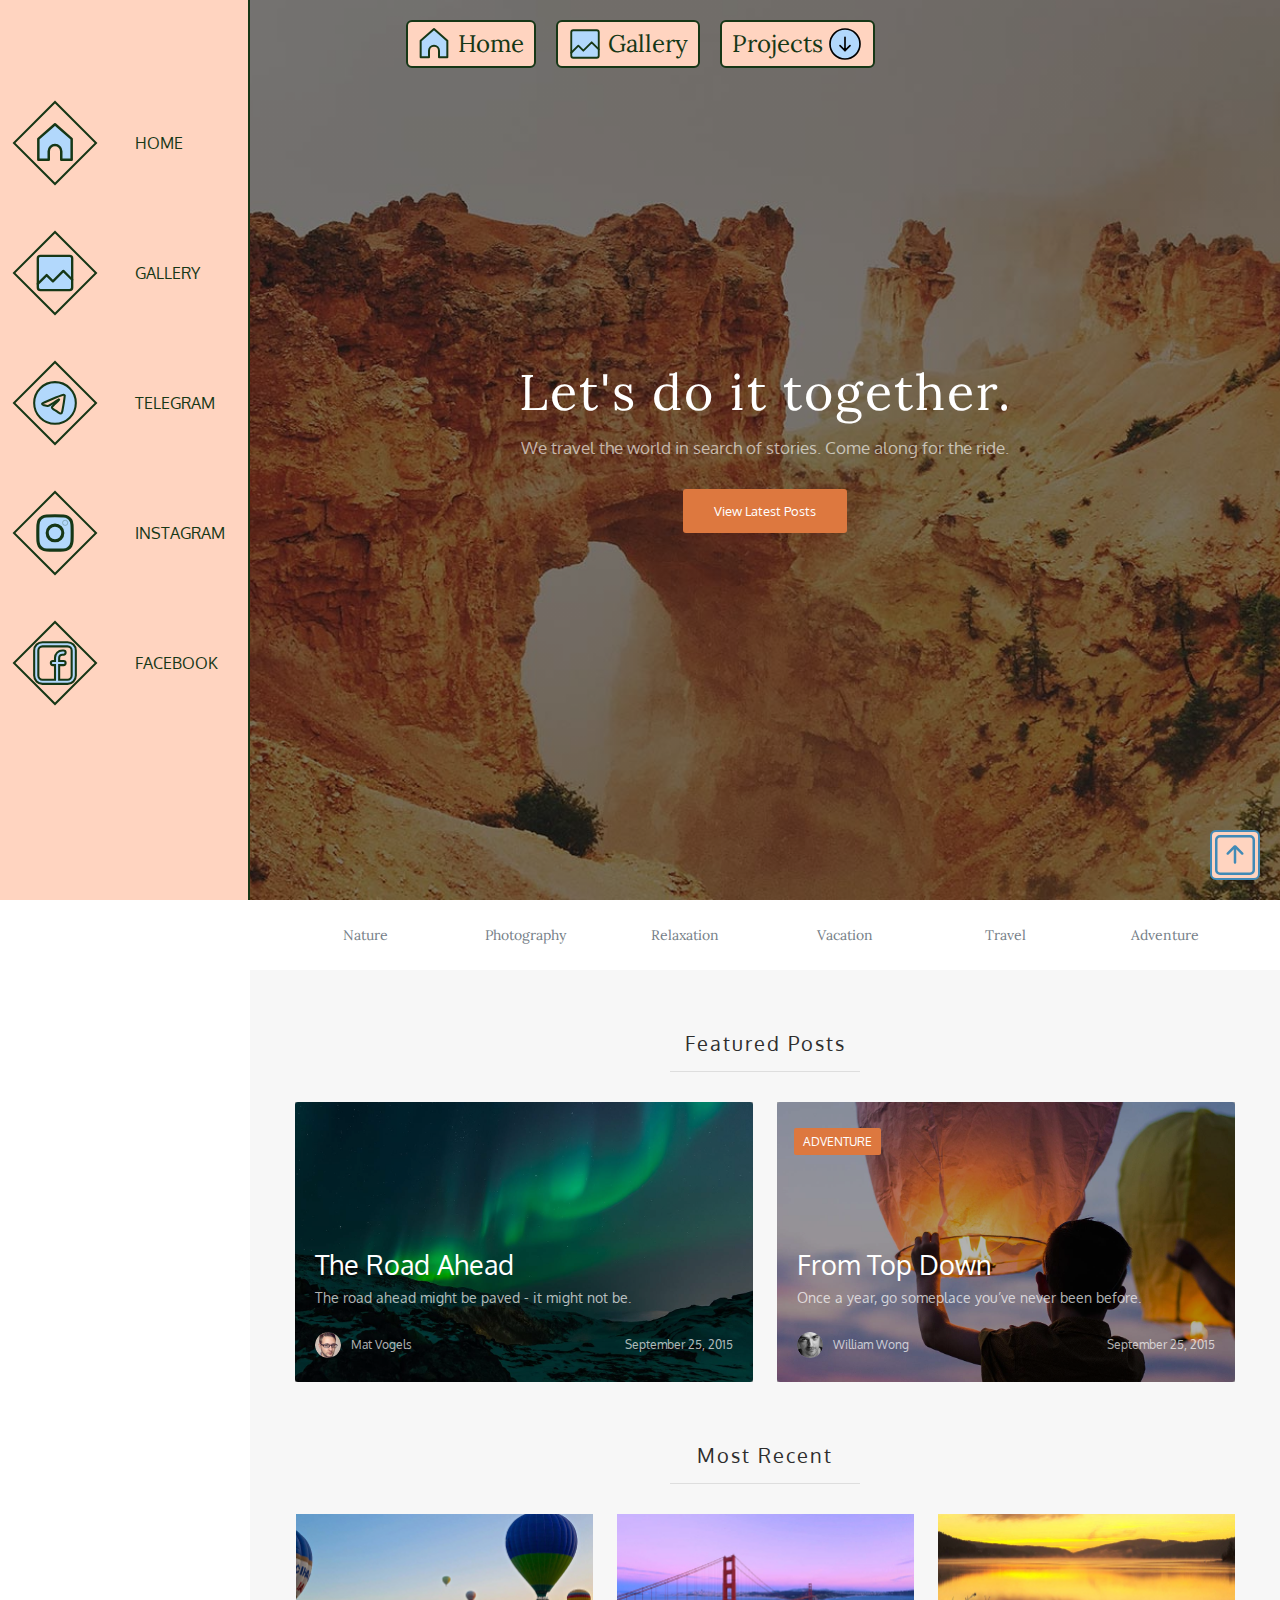
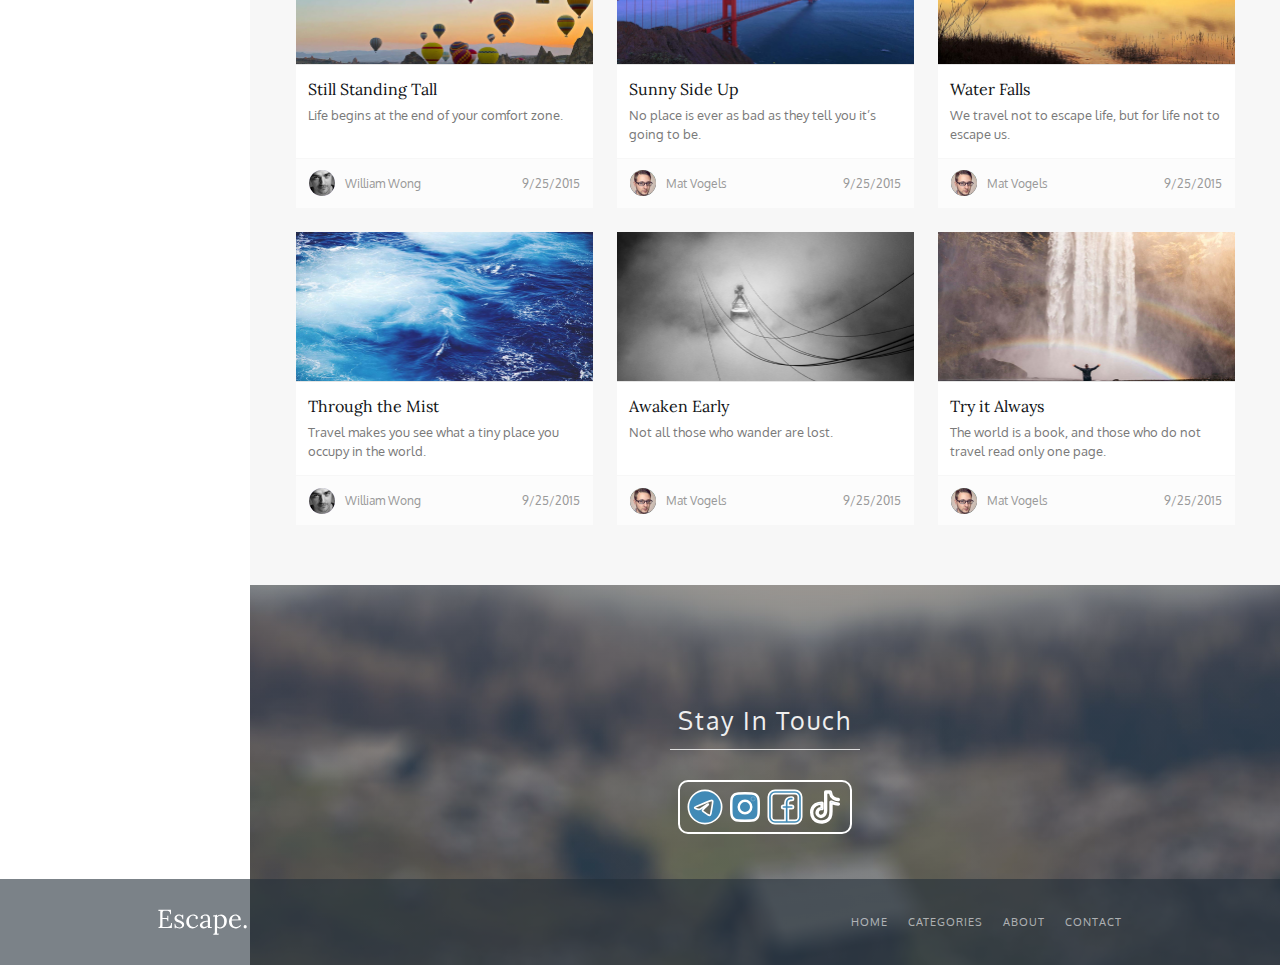
<file: index.html>
<!DOCTYPE html>
<html lang="en">
<head>
    <meta charset="UTF-8">
    <title>Home</title>
    <link rel="stylesheet" href="css/styles.css">
</head>
<body>
<div class="sidebar">
    <ul class="sidebar-list">
        <li>
            <a class="sidebar-link" href="#">
                <span>
                    <svg>
                        <use href="/img/icons/sprite.svg#home"></use>
                    </svg>
                </span>
                home
            </a>
        </li>
        <li>
            <a class="sidebar-link" href="#">
                <span>
                    <svg>
                        <use href="/img/icons/sprite.svg#gallery"></use>
                    </svg>
                </span>
                gallery
            </a>
        </li>
        <li>
            <a class="sidebar-link" href="#">
                <span>
                    <svg>
                        <use href="/img/icons/sprite.svg#telegram"></use>
                    </svg>
                </span>
                telegram
            </a>
        </li>
        <li>
            <a class="sidebar-link" href="#">
                <span>
                    <svg>
                        <use href="/img/icons/sprite.svg#instagram"></use>
                    </svg>
                </span>
                instagram
            </a>
        </li>
        <li>
            <a class="sidebar-link" href="#">
                <span>
                    <svg>
                        <use href="/img/icons/sprite.svg#facebook"></use>
                    </svg>
                </span>
                facebook
            </a>
        </li>
    </ul>
</div>
<div class="wrapper">
    <header class="header" id="header">
        <div class="container">
            <ul class="header-menu">
                <li class="header-element home">
                    <a class="header-link animation-border" href="index.html">
                        <svg class="header-icon">
                            <use href="img/icons/sprite.svg#home"></use>
                        </svg>
                        home
                    </a>
                </li>
                <li class="header-element gallery">
                    <a class="header-link animation-border" href="pages/gallery.html">
                        <svg class="header-icon">
                            <use href="img/icons/sprite.svg#gallery"></use>
                        </svg>
                        gallery
                    </a>
                </li>
                <li class="header-element arrow-down">
                    <a class="header-link animation-border" href="#">
                        <svg class="header-icon">
                            <use href="img/icons/sprite.svg#arrow-down"></use>
                        </svg>
                        projects
                    </a>
                    <ul class="second-menu">
                        <li>
                            <a class="header-link" href="pages/table.html">table</a>
                        </li>
                        <li>
                            <a class="header-link" href="pages/inline-block.html">inline-block</a>
                        </li>
                        <li>
                            <a class="header-link" href="pages/float.html">float</a>
                        </li>
                        <li class="header-element">
                            <a class="header-link" href="#">
                                <svg class="header-icon">
                                    <use href="img/icons/sprite.svg#arrow-left"></use>
                                </svg>
                                layouts
                            </a>
                            <ul class="third-menu">
                                <li>
                                    <a class="header-link" href="pages/flex.html">flex</a>
                                </li>
                            </ul>
                        </li>
                    </ul>
                </li>
            </ul>
        </div>
    </header>
    <main style="padding: 0">
        <section class="mockup-header">
            <div class="header-menu-block">
                <div class="banner-title-block mockup-container">
                    <h2 class="header-title">Let's do it together.</h2>
                    <p class="header-desc">We travel the world in search of stories. Come along for the ride.</p>
                    <a class="banner-button" href="#">View Latest Posts</a>
                </div>
            </div>
        </section>
        <section class="mockup-navigation">
            <div class="mockup-container">
                <ul class="navigation">
                    <li>
                        <a href="#">nature</a>
                    </li>
                    <li>
                        <a href="#">photography</a>
                    </li>
                    <li>
                        <a href="#">relaxation</a>
                    </li>
                    <li>
                        <a href="#">vacation</a>
                    </li>
                    <li>
                        <a href="#">travel</a>
                    </li>
                    <li>
                        <a href="#">adventure</a>
                    </li>
                </ul>
            </div>
        </section>
        <section class="featured-posts">
            <div class="mockup-container posts-container">
                <h2 class="posts-title">featured posts</h2>
                <div class="posts-cards">
                    <div class="posts-card-container">
                        <div class="posts-card">
                            <img class="posts-card-img" src="img/card-1.jpeg" alt="Card 1" width="1300" height="860">
                            <div class="highlighting">
                                <h3 class="card-title">The Road Ahead</h3>
                                <p class="posts-card-desc">The road ahead might be paved - it might not be.</p>
                                <div class="who-is-author">
                                    <div class="featured-author-name">
                                        <img class="author-avatar" src="img/mat.jpg" alt="Author 1" width="26"
                                             height="26">
                                        <p class="featured-post-author-name">Mat Vogels</p>
                                    </div>
                                    <span>September 25, 2015</span>
                                </div>
                            </div>
                        </div>
                    </div>
                    <div class="posts-card-container">
                        <a class="post-button" href="#">adventure</a>
                        <div class="posts-card">
                            <img class="posts-card-img" src="img/card-2.jpeg" alt="Card 2" width="1300" height="860">
                            <div class="highlighting">
                                <h3 class="card-title">From Top Down</h3>
                                <p class="posts-card-desc">Once a year, go someplace you’ve never been before.</p>
                                <div class="who-is-author">
                                    <div class="featured-author-name">
                                        <img class="author-avatar" src="img/william.jpg" alt="Author 2" width="26"
                                             height="26">
                                        <p class="featured-post-author-name">William Wong</p>
                                    </div>
                                    <span>September 25, 2015</span>
                                </div>
                            </div>
                        </div>
                    </div>
                </div>
            </div>
        </section>
        <section class="most-recent">
            <div class="mockup-container posts-container">
                <h2 class="posts-title">most recent</h2>
                <div class="recent-post-box">
                    <div class="recent-post">
                        <img class="recent-img" src="img/post-1.jpg" alt="Post 1" width="296" height="150">
                        <div class="recent-post-card">
                            <h3 class="post-subtitle">Still Standing Tall</h3>
                            <p class="post-desc">Life begins at the end of your comfort zone.</p>
                        </div>
                        <div class="who-is-author recent-author-box">
                            <div class="featured-author-name recent-author-name">
                                <img class="author-avatar" src="img/william.jpg" alt="Author 2" width="26"
                                     height="26">
                                <p>William Wong</p>
                            </div>
                            <span>9/25/2015</span>
                        </div>
                    </div>
                    <div class="recent-post">
                        <img class="recent-img" src="img/post-2.jpg" alt="Post 2" width="296" height="150">
                        <div class="recent-post-card">
                            <h3 class="post-subtitle">Sunny Side Up</h3>
                            <p class="post-desc">No place is ever as bad as they tell you it’s going to be.</p>
                        </div>
                        <div class="who-is-author recent-author-box">
                            <div class="featured-author-name recent-author-name">
                                <img class="author-avatar" src="img/mat.jpg" alt="Author 1" width="26"
                                     height="26">
                                <p>Mat Vogels</p>
                            </div>
                            <span>9/25/2015</span>
                        </div>
                    </div>
                    <div class="recent-post">
                        <img class="recent-img" src="img/post-3.jpg" alt="Post 3" width="296" height="150">
                        <div class="recent-post-card">
                            <h3 class="post-subtitle">Water Falls</h3>
                            <p class="post-desc">We travel not to escape life, but for life not to escape us.</p>
                        </div>
                        <div class="who-is-author recent-author-box">
                            <div class="featured-author-name recent-author-name">
                                <img class="author-avatar" src="img/mat.jpg" alt="Author 1" width="26"
                                     height="26">
                                <p>Mat Vogels</p>
                            </div>
                            <span>9/25/2015</span>
                        </div>
                    </div>
                    <div class="recent-post">
                        <img class="recent-img" src="img/post-4.jpg" alt="Post 4" width="296" height="150">
                        <div class="recent-post-card">
                            <h3 class="post-subtitle">Through the Mist</h3>
                            <p class="post-desc">Travel makes you see what a tiny place you occupy in the world.</p>
                        </div>
                        <div class="who-is-author recent-author-box">
                            <div class="featured-author-name recent-author-name">
                                <img class="author-avatar" src="img/william.jpg" alt="Author 2" width="26"
                                     height="26">
                                <p>William Wong</p>
                            </div>
                            <span>9/25/2015</span>
                        </div>
                    </div>
                    <div class="recent-post">
                        <img class="recent-img" src="img/post-5.jpg" alt="Post 5" width="296" height="150">
                        <div class="recent-post-card">
                            <h3 class="post-subtitle">Awaken Early</h3>
                            <p class="post-desc">Not all those who wander are lost.</p>
                        </div>
                        <div class="who-is-author recent-author-box">
                            <div class="featured-author-name recent-author-name">
                                <img class="author-avatar" src="img/mat.jpg" alt="Author 1" width="26"
                                     height="26">
                                <p>Mat Vogels</p>
                            </div>
                            <span>9/25/2015</span>
                        </div>
                    </div>
                    <div class="recent-post">
                        <img class="recent-img" src="img/post-6.jpg" alt="Post 6" width="296" height="150">
                        <div class="recent-post-card">
                            <h3 class="post-subtitle">Try it Always</h3>
                            <p class="post-desc">The world is a book, and those who do not travel read only one
                                page.</p>
                        </div>
                        <div class="who-is-author recent-author-box">
                            <div class="featured-author-name recent-author-name">
                                <img class="author-avatar" src="img/mat.jpg" alt="Author 1" width="26"
                                     height="26">
                                <p>Mat Vogels</p>
                            </div>
                            <span>9/25/2015</span>
                        </div>
                    </div>
                </div>
            </div>
        </section>
        <section class="stay-in-touch">
            <div class="footer-box">
                <div class="mockup-container">
                    <h2 class="posts-title footer-title">Stay in Touch</h2>
                </div>
                <ul class="media">
                    <li>
                        <a href="#">
                            <svg class="icon">
                                <use href="img/icons/sprite.svg#telegram"></use>
                            </svg>
                        </a>
                    </li>
                    <li>
                        <a href="#">
                            <svg class="icon">
                                <use href="img/icons/sprite.svg#instagram"></use>
                            </svg>
                        </a>
                    </li>
                    <li>
                        <a href="#">
                            <svg class="icon">
                                <use href="img/icons/sprite.svg#facebook"></use>
                            </svg>
                        </a>
                    </li>
                    <li>
                        <a href="#">
                            <svg class="icon">
                                <use href="img/icons/sprite.svg#tik-tok"></use>
                            </svg>
                        </a>
                    </li>
                </ul>
            </div>
        </section>
        <a class="pointer" href="#header">
            <svg class="up">
                <use href="img/icons/sprite.svg#pointer"></use>
            </svg>
        </a>
    </main>
    <footer class="footer-menu-block">
        <div>
            <div class="mockup-container footer-menu">
                <img src="img/icons/icon-header.svg" alt="Icon" width="89" height="26">
                <ul class="footer-list">
                    <li>
                        <a href="#">home</a>
                    </li>
                    <li>
                        <a href="#">categories</a>
                    </li>
                    <li>
                        <a href="#">about</a>
                    </li>
                    <li>
                        <a href="#">contact</a>
                    </li>
                </ul>
            </div>
        </div>
    </footer>
</div>
</body>
</html>
</file>
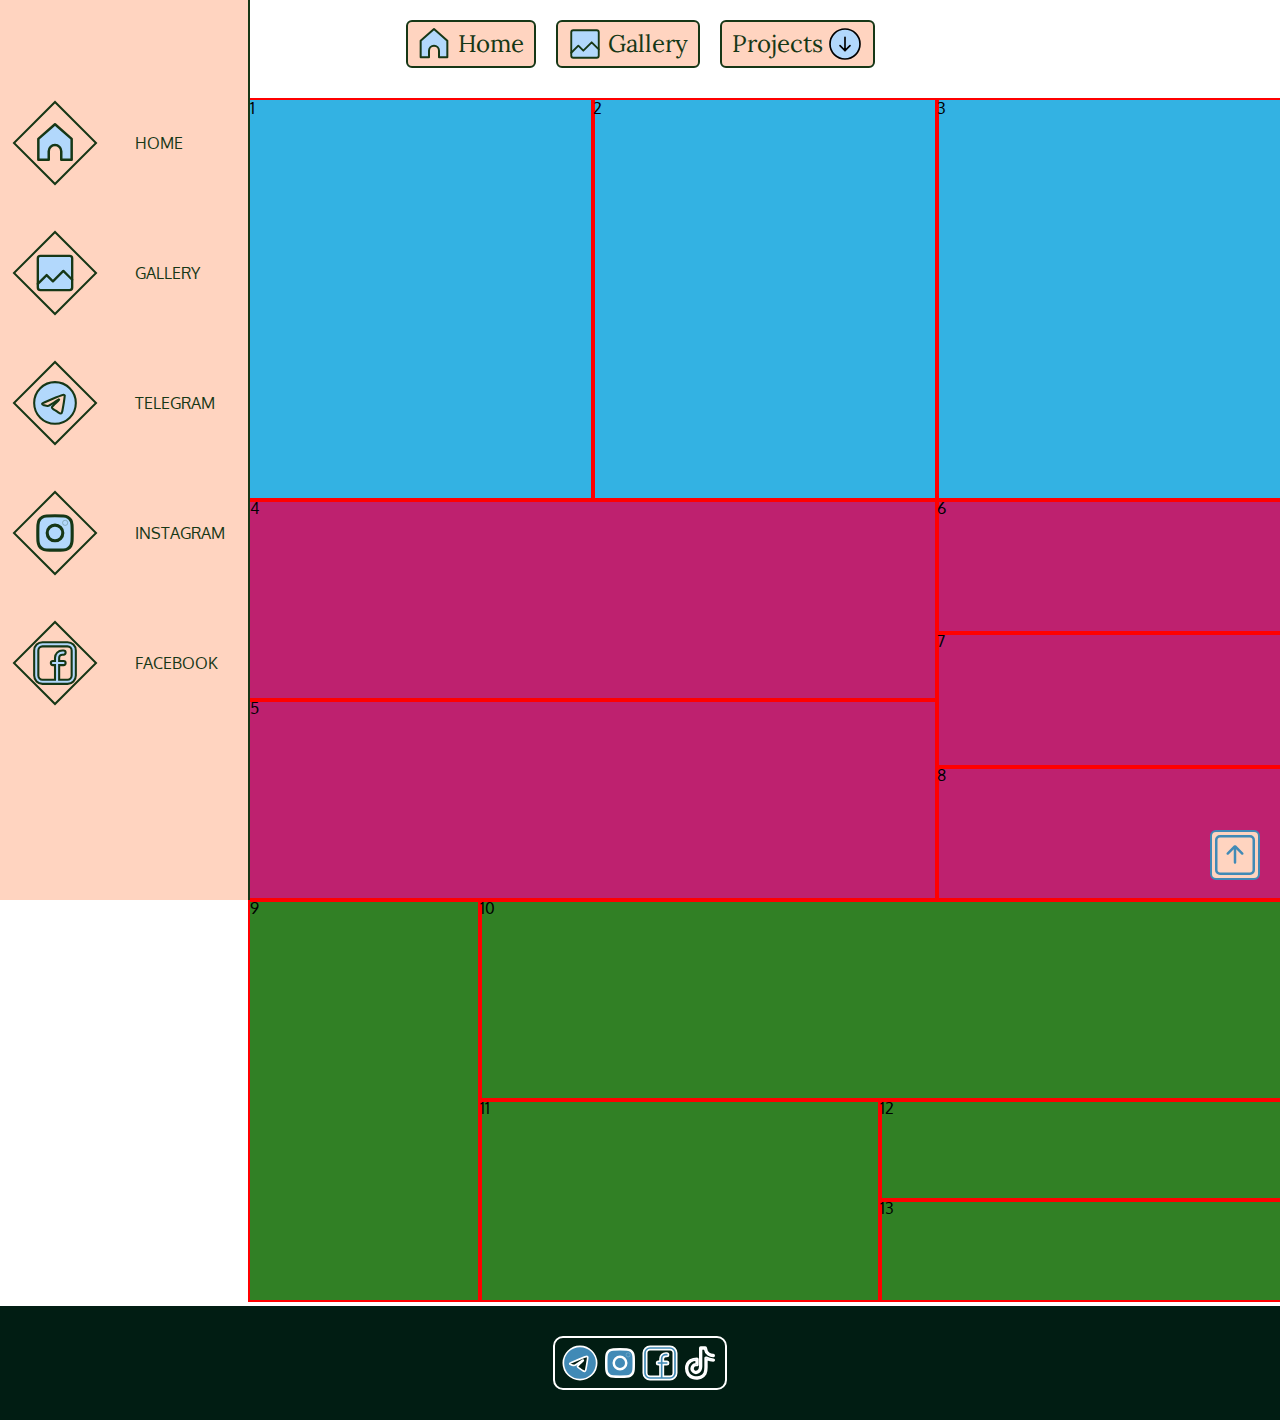
<file: pages/flex.html>
<!DOCTYPE html>
<html lang="en">
<head>
    <meta charset="UTF-8">
    <title>Flex</title>
    <link rel="stylesheet" href="../css/styles.css">
</head>
<body>
<div class="sidebar">
    <ul class="sidebar-list">
        <li>
            <a class="sidebar-link" href="#">
                <span>
                    <svg>
                        <use href="/img/icons/sprite.svg#home"></use>
                    </svg>
                </span>
                home
            </a>
        </li>
        <li>
            <a class="sidebar-link" href="#">
                <span>
                    <svg>
                        <use href="/img/icons/sprite.svg#gallery"></use>
                    </svg>
                </span>
                gallery
            </a>
        </li>
        <li>
            <a class="sidebar-link" href="#">
                <span>
                    <svg>
                        <use href="/img/icons/sprite.svg#telegram"></use>
                    </svg>
                </span>
                telegram
            </a>
        </li>
        <li>
            <a class="sidebar-link" href="#">
                <span>
                    <svg>
                        <use href="/img/icons/sprite.svg#instagram"></use>
                    </svg>
                </span>
                instagram
            </a>
        </li>
        <li>
            <a class="sidebar-link" href="#">
                <span>
                    <svg>
                        <use href="/img/icons/sprite.svg#facebook"></use>
                    </svg>
                </span>
                facebook
            </a>
        </li>
    </ul>
</div>
<div class="wrapper">
    <header class="header" id="header">
        <div class="container">
            <ul class="header-menu">
                <li class="header-element home">
                    <a class="header-link animation-border" href="../index.html">
                        <svg class="header-icon">
                            <use href="../img/icons/sprite.svg#home"></use>
                        </svg>
                        home
                    </a>
                </li>
                <li class="header-element gallery">
                    <a class="header-link animation-border" href="../pages/gallery.html">
                        <svg class="header-icon">
                            <use href="../img/icons/sprite.svg#gallery"></use>
                        </svg>
                        gallery
                    </a>
                </li>
                <li class="header-element arrow-down">
                    <a class="header-link animation-border" href="#">
                        <svg class="header-icon">
                            <use href="../img/icons/sprite.svg#arrow-down"></use>
                        </svg>
                        projects
                    </a>
                    <ul class="second-menu">
                        <li>
                            <a class="header-link" href="../pages/table.html">table</a>
                        </li>
                        <li>
                            <a class="header-link" href="../pages/inline-block.html">inline-block</a>
                        </li>
                        <li>
                            <a class="header-link" href="../pages/float.html">float</a>
                        </li>
                        <li class="header-element">
                            <a class="header-link" href="#">
                                <svg class="header-icon">
                                    <use href="../img/icons/sprite.svg#arrow-left"></use>
                                </svg>
                                layouts
                            </a>
                            <ul class="third-menu">
                                <li>
                                    <a class="header-link" href="../pages/flex.html">flex</a>
                                </li>
                            </ul>
                        </li>
                    </ul>
                </li>
            </ul>
        </div>
    </header>
    <main>
        <div class="container">
            <div class="bg-blue d-flex">
                <div class="outline width-400 height-400">1</div>
                <div class="outline width-400 height-400">2</div>
                <div class="outline width-400 height-400">3</div>
            </div>
            <div class="bg-pink d-flex">
                <div class="width-800">
                    <div class="outline height-200">4</div>
                    <div class="outline height-200">5</div>
                </div>
                <div class="width-400">
                    <div class="outline height-133">6</div>
                    <div class="outline height-133">7</div>
                    <div class="outline height-133">8</div>
                </div>
            </div>
            <div class="bg-deep-green d-flex">
                <div class="outline width-400 height-400">9</div>
                <div class="width-800">
                    <div class="outline height-200">10</div>
                    <div class="d-flex height-200">
                        <div class="outline width-400">11</div>
                        <div class="width-400">
                            <div class="outline height-100">12</div>
                            <div class="outline height-100">13</div>
                        </div>
                    </div>
                </div>
            </div>
        </div>
        <a class="pointer" href="#header">
            <svg class="up">
                <use href="../img/icons/sprite.svg#pointer"></use>
            </svg>
        </a>
    </main>
    <footer class="footer">
        <ul class="media">
            <li>
                <a href="#">
                    <svg class="icon">
                        <use href="../img/icons/sprite.svg#telegram"></use>
                    </svg>
                </a>
            </li>
            <li>
                <a href="#">
                    <svg class="icon">
                        <use href="../img/icons/sprite.svg#instagram"></use>
                    </svg>
                </a>
            </li>
            <li>
                <a href="#">
                    <svg class="icon">
                        <use href="../img/icons/sprite.svg#facebook"></use>
                    </svg>
                </a>
            </li>
            <li>
                <a href="#">
                    <svg class="icon">
                        <use href="../img/icons/sprite.svg#tik-tok"></use>
                    </svg>
                </a>
            </li>
        </ul>
    </footer>
</div>
</body>
</html>
</file>
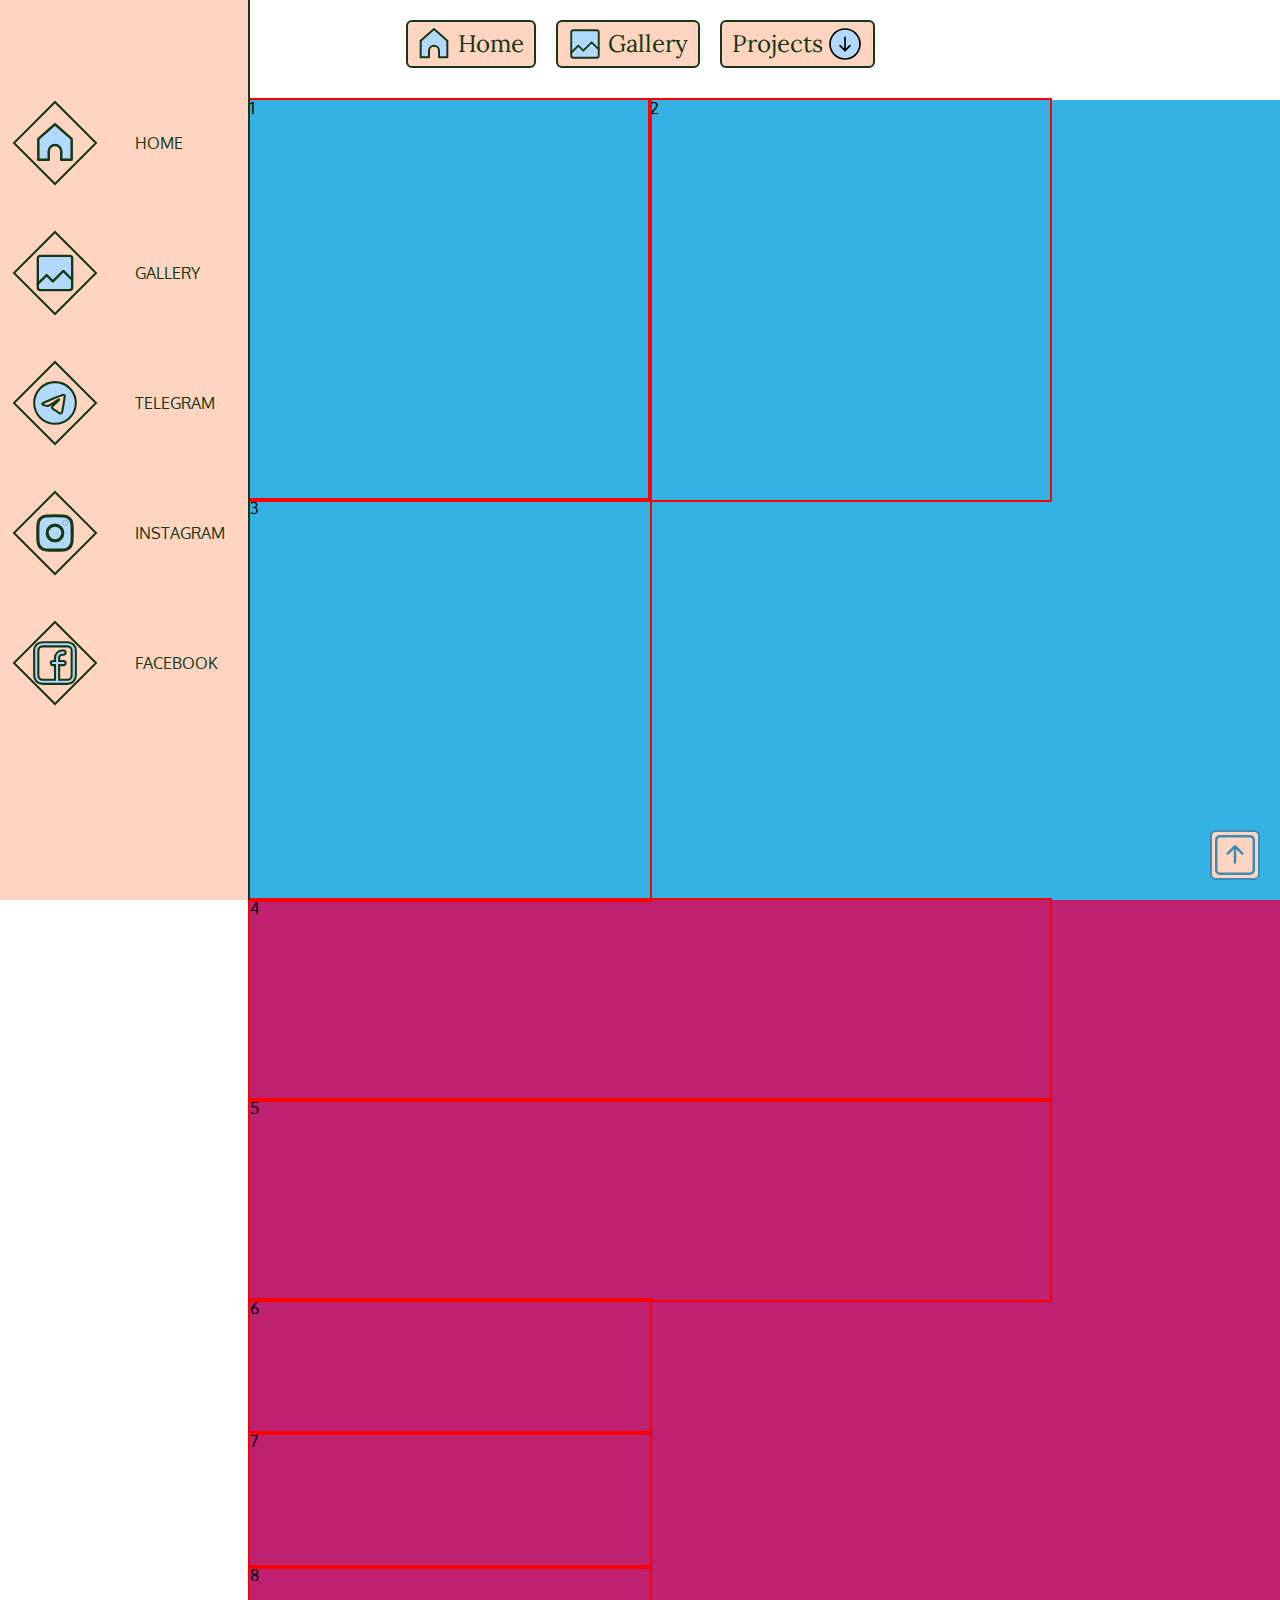
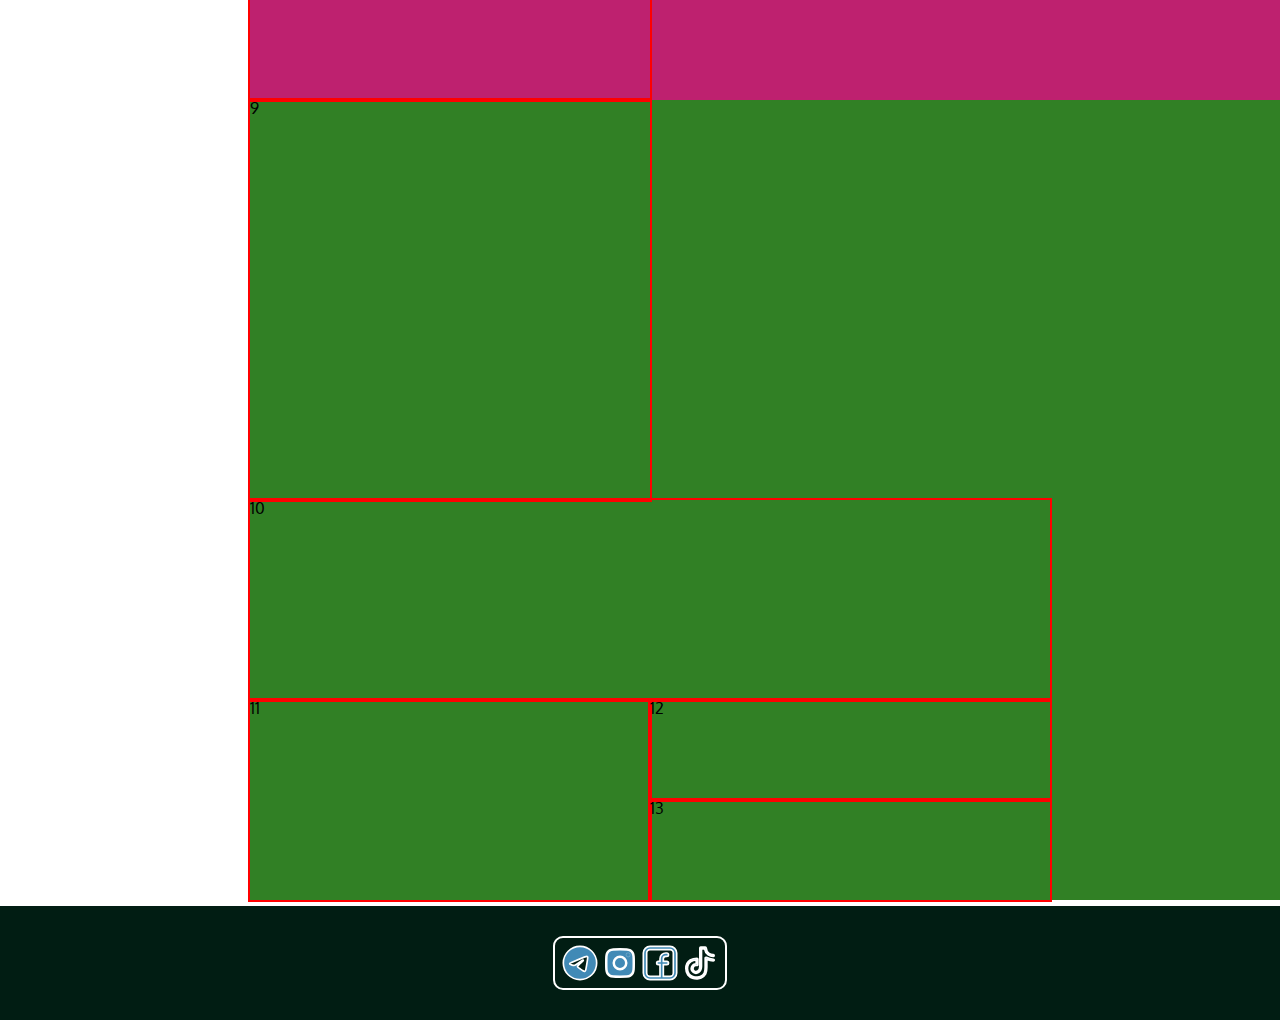
<file: pages/float.html>
<!DOCTYPE html>
<html lang="en">
<head>
    <meta charset="UTF-8">
    <title>Float</title>
    <link rel="stylesheet" href="../css/styles.css">
</head>
<body>
<div class="sidebar">
    <ul class="sidebar-list">
        <li>
            <a class="sidebar-link" href="#">
                <span>
                    <svg>
                        <use href="/img/icons/sprite.svg#home"></use>
                    </svg>
                </span>
                home
            </a>
        </li>
        <li>
            <a class="sidebar-link" href="#">
                <span>
                    <svg>
                        <use href="/img/icons/sprite.svg#gallery"></use>
                    </svg>
                </span>
                gallery
            </a>
        </li>
        <li>
            <a class="sidebar-link" href="#">
                <span>
                    <svg>
                        <use href="/img/icons/sprite.svg#telegram"></use>
                    </svg>
                </span>
                telegram
            </a>
        </li>
        <li>
            <a class="sidebar-link" href="#">
                <span>
                    <svg>
                        <use href="/img/icons/sprite.svg#instagram"></use>
                    </svg>
                </span>
                instagram
            </a>
        </li>
        <li>
            <a class="sidebar-link" href="#">
                <span>
                    <svg>
                        <use href="/img/icons/sprite.svg#facebook"></use>
                    </svg>
                </span>
                facebook
            </a>
        </li>
    </ul>
</div>
<div class="wrapper">
    <header class="header" id="header">
        <div class="container">
            <ul class="header-menu">
                <li class="header-element home">
                    <a class="header-link animation-border" href="../index.html">
                        <svg class="header-icon">
                            <use href="../img/icons/sprite.svg#home"></use>
                        </svg>
                        home
                    </a>
                </li>
                <li class="header-element gallery">
                    <a class="header-link animation-border" href="../pages/gallery.html">
                        <svg class="header-icon">
                            <use href="../img/icons/sprite.svg#gallery"></use>
                        </svg>
                        gallery
                    </a>
                </li>
                <li class="header-element arrow-down">
                    <a class="header-link animation-border" href="#">
                        <svg class="header-icon">
                            <use href="../img/icons/sprite.svg#arrow-down"></use>
                        </svg>
                        projects
                    </a>
                    <ul class="second-menu">
                        <li>
                            <a class="header-link" href="../pages/table.html">table</a>
                        </li>
                        <li>
                            <a class="header-link" href="../pages/inline-block.html">inline-block</a>
                        </li>
                        <li>
                            <a class="header-link" href="../pages/float.html">float</a>
                        </li>
                        <li class="header-element">
                            <a class="header-link" href="#">
                                <svg class="header-icon">
                                    <use href="../img/icons/sprite.svg#arrow-left"></use>
                                </svg>
                                layouts
                            </a>
                            <ul class="third-menu">
                                <li>
                                    <a class="header-link" href="../pages/flex.html">flex</a>
                                </li>
                            </ul>
                        </li>
                    </ul>
                </li>
            </ul>
        </div>
    </header>
    <main>
        <div class="container">
            <div class="bg-blue clearfix">
                <div class="outline width-400 height-400 float-left">1</div>
                <div class="outline width-400 height-400 float-left">2</div>
                <div class="outline width-400 height-400 float-left">3</div>
            </div>
            <div class="bg-pink clearfix">
                <div class="width-800 float-left">
                    <div class="outline height-200">4</div>
                    <div class="outline height-200">5</div>
                </div>
                <div class="width-400 float-left">
                    <div class="outline height-133">6</div>
                    <div class="outline height-133">7</div>
                    <div class="outline height-133">8</div>
                </div>
            </div>
            <div class="bg-deep-green clearfix">
                <div class="outline width-400 height-400 float-left">9</div>
                <div class="outline width-800 float-left">
                    <div class="outline height-200">10</div>
                    <div class="outline clearfix">
                        <div class="outline height-200 width-400 float-left">11</div>
                        <div class="outline width-400 float-left">
                            <div class="outline height-100">12</div>
                            <div class="outline height-100">13</div>
                        </div>
                    </div>
                </div>
            </div>
        </div>
        <a class="pointer" href="#header">
            <svg class="up">
                <use href="../img/icons/sprite.svg#pointer"></use>
            </svg>
        </a>
    </main>
    <footer class="footer">
        <ul class="media">
            <li>
                <a href="#">
                    <svg class="icon">
                        <use href="../img/icons/sprite.svg#telegram"></use>
                    </svg>
                </a>
            </li>
            <li>
                <a href="#">
                    <svg class="icon">
                        <use href="../img/icons/sprite.svg#instagram"></use>
                    </svg>
                </a>
            </li>
            <li>
                <a href="#">
                    <svg class="icon">
                        <use href="../img/icons/sprite.svg#facebook"></use>
                    </svg>
                </a>
            </li>
            <li>
                <a href="#">
                    <svg class="icon">
                        <use href="../img/icons/sprite.svg#tik-tok"></use>
                    </svg>
                </a>
            </li>
        </ul>
    </footer>
</div>
</body>
</html>
</file>
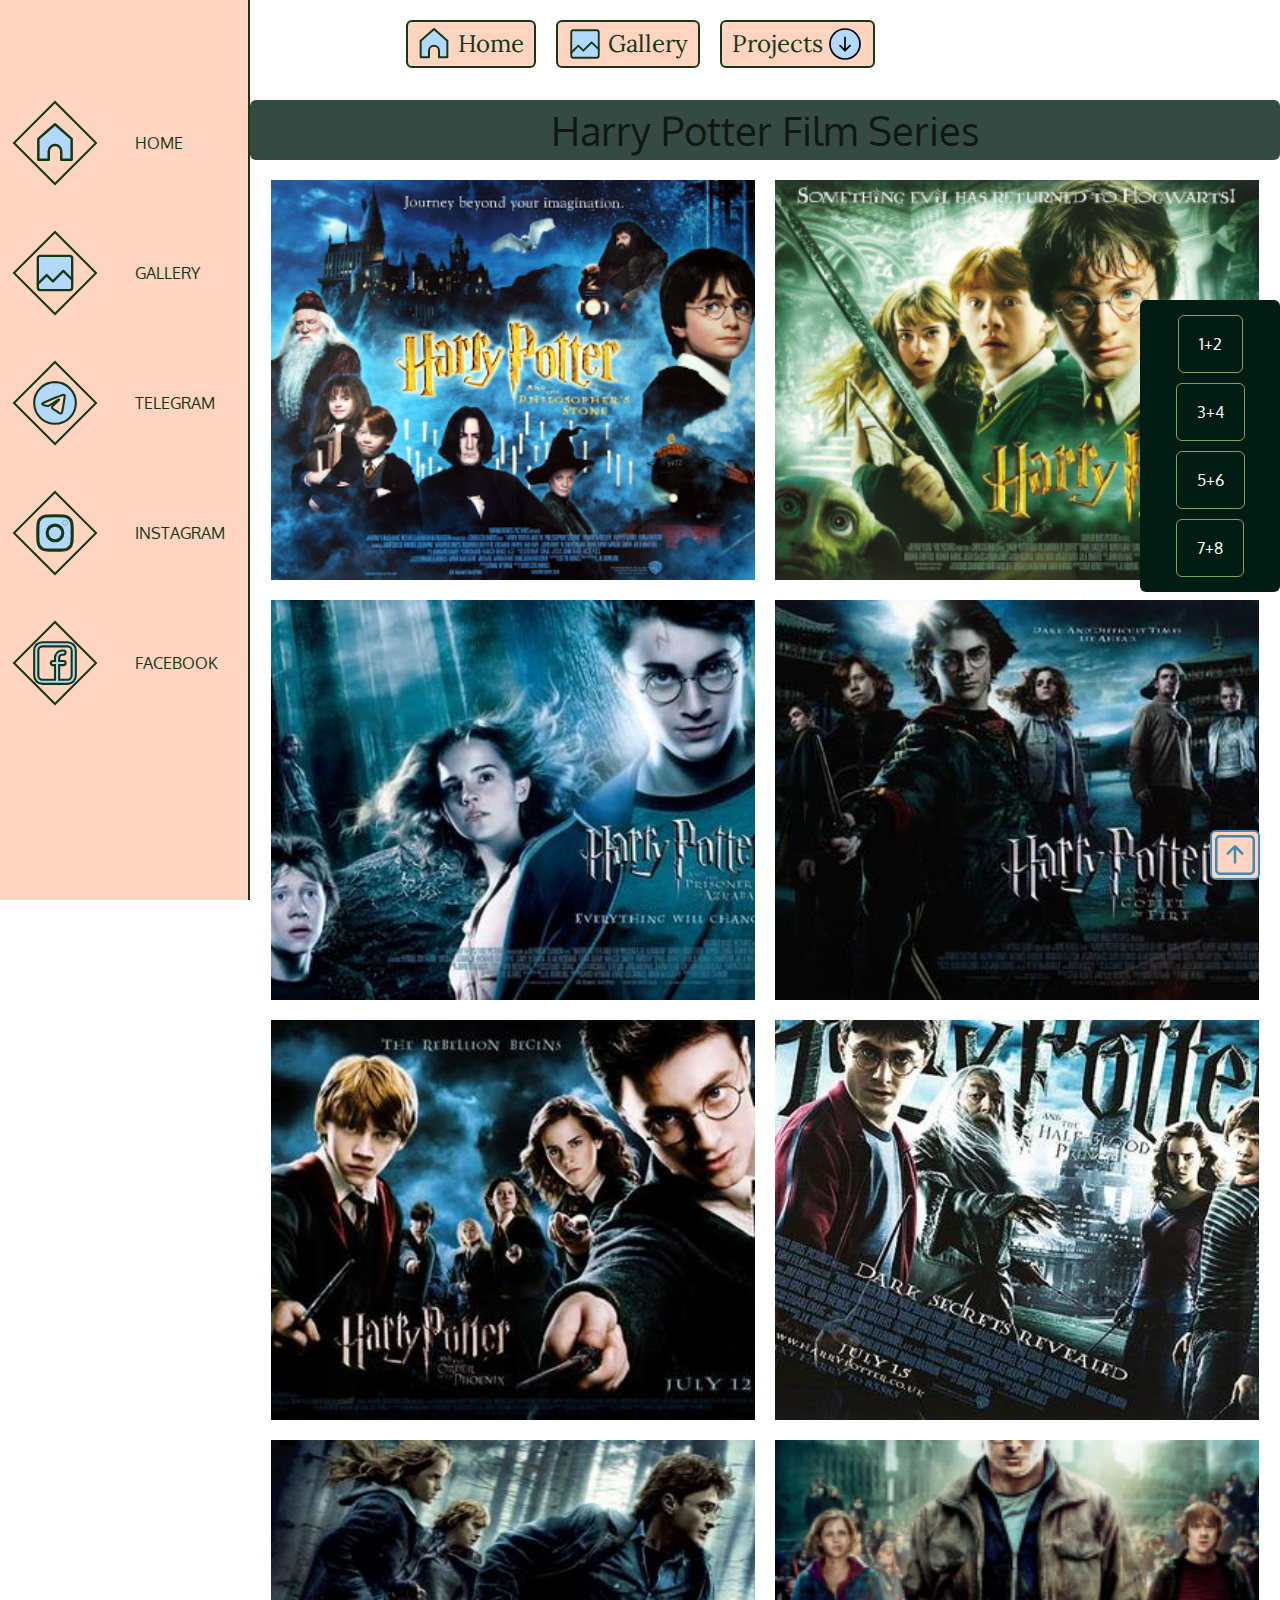
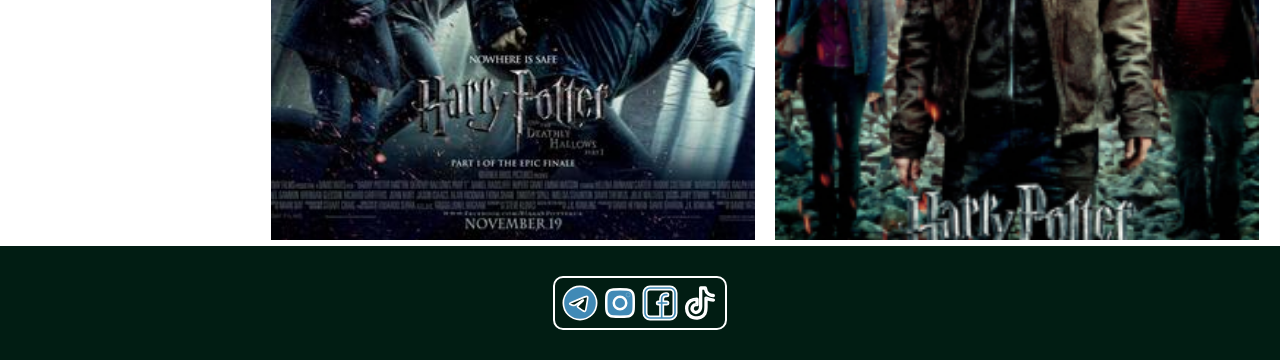
<file: pages/gallery.html>
<!DOCTYPE html>
<html lang="en">
<head>
    <meta charset="UTF-8">
    <title>Gallery</title>
    <link rel="stylesheet" href="../css/styles.css">
</head>
<body>
<div class="sidebar">
    <ul class="sidebar-list">
        <li>
            <a class="sidebar-link" href="#">
                <span>
                    <svg>
                        <use href="/img/icons/sprite.svg#home"></use>
                    </svg>
                </span>
                home
            </a>
        </li>
        <li>
            <a class="sidebar-link" href="#">
                <span>
                    <svg>
                        <use href="/img/icons/sprite.svg#gallery"></use>
                    </svg>
                </span>
                gallery
            </a>
        </li>
        <li>
            <a class="sidebar-link" href="#">
                <span>
                    <svg>
                        <use href="/img/icons/sprite.svg#telegram"></use>
                    </svg>
                </span>
                telegram
            </a>
        </li>
        <li>
            <a class="sidebar-link" href="#">
                <span>
                    <svg>
                        <use href="/img/icons/sprite.svg#instagram"></use>
                    </svg>
                </span>
                instagram
            </a>
        </li>
        <li>
            <a class="sidebar-link" href="#">
                <span>
                    <svg>
                        <use href="/img/icons/sprite.svg#facebook"></use>
                    </svg>
                </span>
                facebook
            </a>
        </li>
    </ul>
</div>
<div class="wrapper">
    <header class="header" id="header">
        <div class="container">
            <ul class="header-menu">
                <li class="header-element home">
                    <a class="header-link animation-border" href="../index.html">
                        <svg class="header-icon">
                            <use href="../img/icons/sprite.svg#home"></use>
                        </svg>
                        home
                    </a>
                </li>
                <li class="header-element gallery">
                    <a class="header-link animation-border" href="../pages/gallery.html">
                        <svg class="header-icon">
                            <use href="../img/icons/sprite.svg#gallery"></use>
                        </svg>
                        gallery
                    </a>
                </li>
                <li class="header-element arrow-down">
                    <a class="header-link animation-border" href="#">
                        <svg class="header-icon">
                            <use href="../img/icons/sprite.svg#arrow-down"></use>
                        </svg>
                        projects
                    </a>
                    <ul class="second-menu">
                        <li>
                            <a class="header-link" href="../pages/table.html">table</a>
                        </li>
                        <li>
                            <a class="header-link" href="../pages/inline-block.html">inline-block</a>
                        </li>
                        <li>
                            <a class="header-link" href="../pages/float.html">float</a>
                        </li>
                        <li class="header-element">
                            <a class="header-link" href="#">
                                <svg class="header-icon">
                                    <use href="../img/icons/sprite.svg#arrow-left"></use>
                                </svg>
                                layouts
                            </a>
                            <ul class="third-menu">
                                <li>
                                    <a class="header-link" href="../pages/flex.html">flex</a>
                                </li>
                            </ul>
                        </li>
                    </ul>
                </li>
            </ul>
        </div>
    </header>
    <main>
        <div class="container">
            <h1 class="heading">harry potter film series</h1>
            <div class="gallery">
                <div class="card" id="first-line">
                    <img src="../img/HarryPotter1.jpeg" alt="Harry Potter 1" width="365" height="273">
                    <div>
                        <p>Lorem ipsum dolor sit amet, consectetur adipiscing elit, sed do eiusmod tempor incididunt ut
                            labore
                            et
                            dolore magna aliqua. Ut enim ad minim veniam, quis nostrud exercitation ullamco laboris nisi
                            ut
                            aliquip
                            ex ea commodo consequat. Duis aute irure dolor in reprehenderit in voluptate velit esse
                            cillum
                            dolore eu
                            fugiat nulla pariatur. Excepteur sint occaecat cupidatat non proident, sunt in culpa qui
                            officia
                            deserunt mollit anim id est laborum. Lorem ipsum dolor sit amet, consectetur adipiscing
                            elit,
                            sed do
                            eiusmod tempor incididunt ut labore et
                            dolore magna aliqua. Ut enim ad minim veniam, quis nostrud exercitation ullamco laboris nisi
                            ut
                            aliquip
                            ex ea commodo consequat. Duis aute irure dolor in reprehenderit in voluptate velit esse
                            cillum
                            dolore eu
                            fugiat nulla pariatur. Excepteur sint occaecat cupidatat non proident, sunt in culpa qui
                            officia
                            deserunt mollit anim id est laborum.Lorem ipsum dolor sit amet, consectetur adipiscing elit,
                            sed
                            do
                            eiusmod tempor incididunt ut labore et
                            dolore magna aliqua. Ut enim ad minim veniam, quis nostrud exercitation ullamco laboris nisi
                            ut
                            aliquip
                            ex ea commodo consequat. Duis aute irure dolor in reprehenderit in voluptate velit esse
                            cillum
                            dolore eu
                            fugiat nulla pariatur. Excepteur sint occaecat cupidatat non proident, sunt in culpa qui
                            officia
                            deserunt mollit anim id est laborum. Lorem ipsum dolor sit amet, consectetur adipiscing
                            elit,
                            sed do
                            eiusmod tempor incididunt ut labore et
                            dolore magna aliqua. Ut enim ad minim veniam, quis nostrud exercitation ullamco laboris nisi
                            ut
                            aliquip
                            ex ea commodo consequat. Duis aute irure dolor in reprehenderit in voluptate velit esse
                            cillum
                            dolore eu
                            fugiat nulla pariatur. Excepteur sint occaecat cupidatat non proident, sunt in culpa qui
                            officia
                            deserunt mollit anim id est laborum.</p>
                    </div>
                </div>
                <div class="card">
                    <img src="../img/HarryPotter2.jpeg" alt="Harry Potter 2" width="368" height="270">
                    <div>
                        <p>Lorem ipsum dolor sit amet,</p>
                    </div>
                </div>
                <div class="card" id="second-line">
                    <img src="../img/HarryPotter3.jpeg" alt="Harry Potter 3" width="365" height="273">
                    <div>
                        <p>Lorem ipsum dolor sit amet, consectetur adipiscing elit, sed do eiusmod tempor incididunt ut
                            labore
                            et
                            dolore magna aliqua. Ut enim ad minim veniam, quis nostrud exercitation ullamco laboris nisi
                            ut
                            aliquip
                            ex ea commodo consequat. Duis aute irure dolor in reprehenderit in voluptate velit esse
                            cillum
                            dolore eu
                            fugiat nulla pariatur. Excepteur sint occaecat cupidatat non proident, sunt in culpa qui
                            officia
                            deserunt mollit anim id est laborum. Lorem ipsum dolor sit amet, consectetur adipiscing
                            elit,
                            sed do
                            eiusmod tempor incididunt ut labore et
                            dolore magna aliqua. Ut enim ad minim veniam, quis nostrud exercitation ullamco laboris nisi
                            ut
                            aliquip
                            ex ea commodo consequat. Duis aute irure dolor in reprehenderit in voluptate velit esse
                            cillum
                            dolore eu
                            fugiat nulla pariatur. Excepteur sint occaecat cupidatat non proident, sunt in culpa qui
                            officia
                            deserunt mollit anim id est laborum.</p>
                    </div>
                </div>
                <div class="card">
                    <img src="../img/HarryPotter4.jpeg" alt="Harry Potter 4" width="365" height="273">
                    <div>
                        <p>Lorem ipsum dolor sit amet, consectetur adipiscing elit, sed do eiusmod tempor incididunt ut
                            labore
                            et
                            dolore magna aliqua. Ut enim ad minim veniam, quis nostrud exercitation ullamco laboris nisi
                            ut
                            aliquip
                            ex ea commodo consequat. Duis aute irure dolor in reprehenderit in voluptate velit esse
                            cillum
                            dolore eu
                            fugiat nulla pariatur. Excepteur sint occaecat cupidatat non proident, sunt in culpa qui
                            officia
                            deserunt mollit anim id est laborum. Lorem ipsum dolor sit amet, consectetur adipiscing
                            elit,
                            sed do
                            eiusmod tempor incididunt ut labore et
                            dolore magna aliqua. Ut enim ad minim veniam, quis nostrud exercitation ullamco laboris nisi
                            ut
                            aliquip
                            ex ea commodo consequat. Duis aute irure dolor in reprehenderit in voluptate velit esse
                            cillum
                            dolore eu
                            fugiat nulla pariatur. Excepteur sint occaecat cupidatat non proident, sunt in culpa qui
                            officia
                            deserunt mollit anim id est laborum.</p>
                    </div>
                </div>
                <div class="card" id="third-line">
                    <img src="../img/HarryPotter5.jpeg" alt="Harry Potter 5" width="365" height="273">
                    <div>
                        <p>Lorem ipsum dolor sit amet, consectetur adipiscing elit, sed do eiusmod tempor incididunt ut
                            labore
                            et
                            dolore magna aliqua.</p>
                    </div>
                </div>
                <div class="card">
                    <img src="../img/HarryPotter6.jpeg" alt="Harry Potter 6" width="365" height="273">
                    <div>
                        <p>Lorem ipsum dolor sit amet, consectetur adipiscing elit, sed do eiusmod tempor incididunt ut
                            labore
                            et
                            dolore magna aliqua. Ut enim ad minim veniam, quis nostrud exercitation ullamco laboris nisi
                            ut
                            aliquip
                            ex ea commodo consequat. Duis aute irure dolor in reprehenderit in voluptate velit esse
                            cillum
                            dolore eu
                            fugiat nulla pariatur. Excepteur sint occaecat cupidatat non proident, sunt in culpa qui
                            officia
                            deserunt mollit anim id est laborum. Lorem ipsum dolor sit amet, consectetur adipiscing
                            elit,
                            sed do
                            eiusmod tempor incididunt ut labore et
                            dolore magna aliqua. Ut enim ad minim veniam, quis nostrud exercitation ullamco laboris nisi
                            ut
                            aliquip
                            ex ea commodo consequat. Duis aute irure dolor in reprehenderit in voluptate velit esse
                            cillum
                            dolore eu
                            fugiat nulla pariatur. Excepteur sint occaecat cupidatat non proident, sunt in culpa qui
                            officia
                            deserunt mollit anim id est laborum.</p>
                    </div>
                </div>
                <div class="card" id="forth-line">
                    <img src="../img/HarryPotter7.jpeg" alt="Harry Potter 7" width="365" height="273">
                    <div>
                        <p>Lorem ipsum dolor sit amet, consectetur adipiscing elit, sed do eiusmod tempor incididunt ut
                            labore
                            et
                            dolore magna aliqua. Ut enim ad minim veniam, quis nostrud exercitation ullamco laboris nisi
                            ut
                            aliquip
                            ex ea commodo consequat.</p>
                    </div>
                </div>
                <div class="card">
                    <img src="../img/HarryPotter8.jpeg" alt="Harry Potter 8" width="220" height="330">
                    <div>
                        <p>Lorem ipsum dolor sit amet, consectetur adipiscing elit, sed do eiusmod tempor incididunt ut
                            labore
                            et
                            dolore magna aliqua. Ut enim ad minim veniam, quis nostrud exercitation ullamco laboris nisi
                            ut
                            aliquip
                            ex ea commodo consequat. Duis aute irure dolor in reprehenderit in voluptate velit esse
                            cillum
                            dolore eu
                            fugiat nulla pariatur. Excepteur sint occaecat cupidatat non proident, sunt in culpa qui
                            officia
                            deserunt mollit anim id est laborum.</p>
                    </div>
                </div>
            </div>
        </div>
        <div class="menu">
            <div><a class="btn" href="#first-line">1+2</a></div>
            <div><a class="btn" href="#second-line">3+4</a></div>
            <div><a class="btn" href="#third-line">5+6</a></div>
            <div><a class="btn" href="#forth-line">7+8</a></div>
        </div>
        <a class="pointer" href="#header">
            <svg class="up">
                <use href="../img/icons/sprite.svg#pointer"></use>
            </svg>
        </a>
    </main>
    <footer class="footer">
        <ul class="media">
            <li>
                <a href="#">
                    <svg class="icon">
                        <use href="../img/icons/sprite.svg#telegram"></use>
                    </svg>
                </a>
            </li>
            <li>
                <a href="#">
                    <svg class="icon">
                        <use href="../img/icons/sprite.svg#instagram"></use>
                    </svg>
                </a>
            </li>
            <li>
                <a href="#">
                    <svg class="icon">
                        <use href="../img/icons/sprite.svg#facebook"></use>
                    </svg>
                </a>
            </li>
            <li>
                <a href="#">
                    <svg class="icon">
                        <use href="../img/icons/sprite.svg#tik-tok"></use>
                    </svg>
                </a>
            </li>
        </ul>
    </footer>
</div>
</body>
</html>
</file>
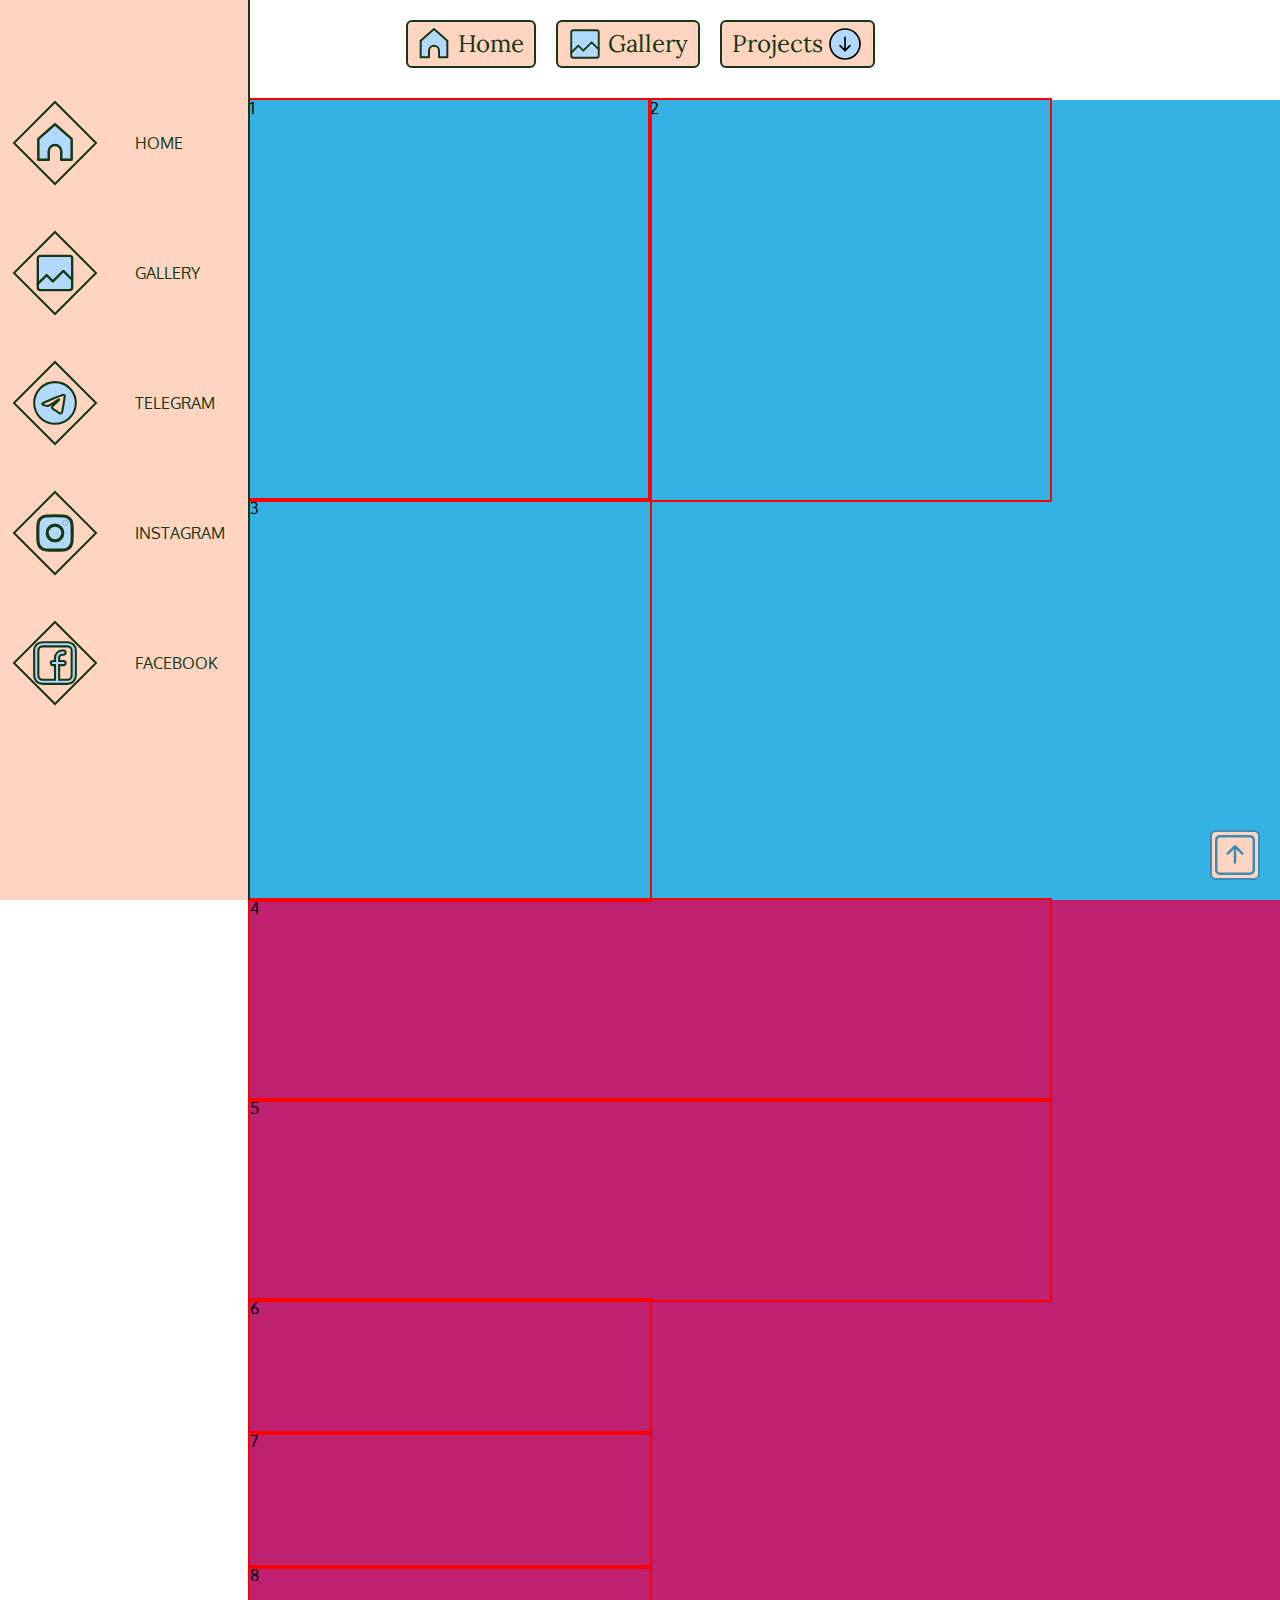
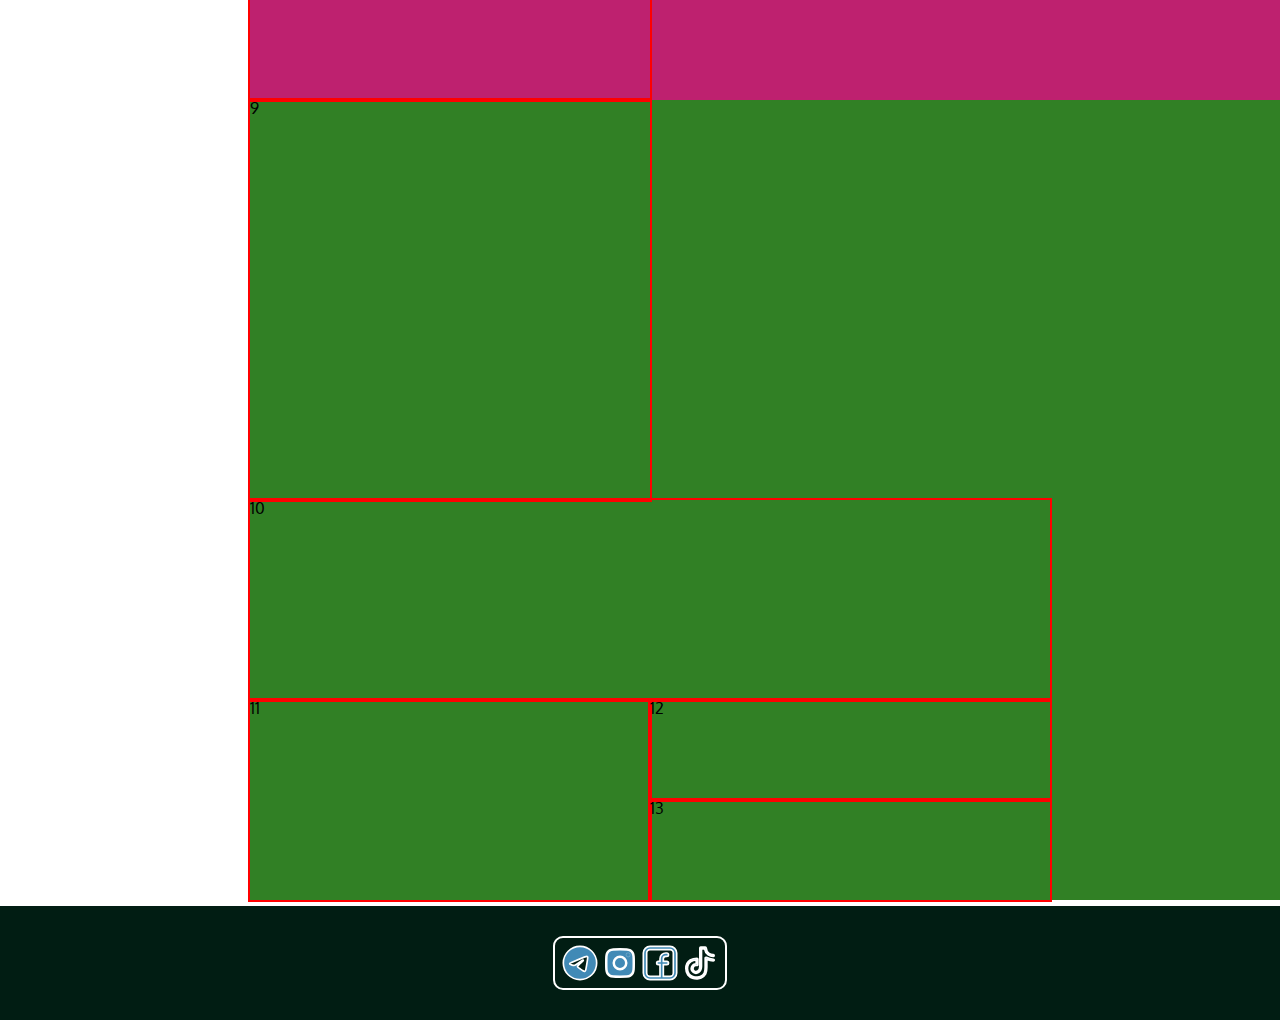
<file: pages/inline-block.html>
<!DOCTYPE html>
<html lang="en">
<head>
    <meta charset="UTF-8">
    <title>Inline Block</title>
    <link rel="stylesheet" href="../css/styles.css">
</head>
<body>
<div class="sidebar">
    <ul class="sidebar-list">
        <li>
            <a class="sidebar-link" href="#">
                <span>
                    <svg>
                        <use href="/img/icons/sprite.svg#home"></use>
                    </svg>
                </span>
                home
            </a>
        </li>
        <li>
            <a class="sidebar-link" href="#">
                <span>
                    <svg>
                        <use href="/img/icons/sprite.svg#gallery"></use>
                    </svg>
                </span>
                gallery
            </a>
        </li>
        <li>
            <a class="sidebar-link" href="#">
                <span>
                    <svg>
                        <use href="/img/icons/sprite.svg#telegram"></use>
                    </svg>
                </span>
                telegram
            </a>
        </li>
        <li>
            <a class="sidebar-link" href="#">
                <span>
                    <svg>
                        <use href="/img/icons/sprite.svg#instagram"></use>
                    </svg>
                </span>
                instagram
            </a>
        </li>
        <li>
            <a class="sidebar-link" href="#">
                <span>
                    <svg>
                        <use href="/img/icons/sprite.svg#facebook"></use>
                    </svg>
                </span>
                facebook
            </a>
        </li>
    </ul>
</div>
<div class="wrapper">
    <header class="header" id="header">
        <div class="container">
            <ul class="header-menu">
                <li class="header-element home">
                    <a class="header-link animation-border" href="../index.html">
                        <svg class="header-icon">
                            <use href="../img/icons/sprite.svg#home"></use>
                        </svg>
                        home
                    </a>
                </li>
                <li class="header-element gallery">
                    <a class="header-link animation-border" href="../pages/gallery.html">
                        <svg class="header-icon">
                            <use href="../img/icons/sprite.svg#gallery"></use>
                        </svg>
                        gallery
                    </a>
                </li>
                <li class="header-element arrow-down">
                    <a class="header-link animation-border" href="#">
                        <svg class="header-icon">
                            <use href="../img/icons/sprite.svg#arrow-down"></use>
                        </svg>
                        projects
                    </a>
                    <ul class="second-menu">
                        <li>
                            <a class="header-link" href="../pages/table.html">table</a>
                        </li>
                        <li>
                            <a class="header-link" href="../pages/inline-block.html">inline-block</a>
                        </li>
                        <li>
                            <a class="header-link" href="../pages/float.html">float</a>
                        </li>
                        <li class="header-element">
                            <a class="header-link" href="#">
                                <svg class="header-icon">
                                    <use href="../img/icons/sprite.svg#arrow-left"></use>
                                </svg>
                                layouts
                            </a>
                            <ul class="third-menu">
                                <li>
                                    <a class="header-link" href="../pages/flex.html">flex</a>
                                </li>
                            </ul>
                        </li>
                    </ul>
                </li>
            </ul>
        </div>
    </header>
    <main class="container">
        <div>
            <div class="bg-blue fz-0">
                <div class="outline d-inline-block width-400 height-400 fz-16">1</div>
                <div class="outline d-inline-block width-400 height-400 fz-16">2</div>
                <div class="outline d-inline-block width-400 height-400 fz-16">3</div>
            </div>
            <div class="bg-pink fz-0">
                <div class="width-800 fz-16 d-inline-block">
                    <div class="outline height-200">4</div>
                    <div class="outline height-200">5</div>
                </div>
                <div class="width-400 fz-16 d-inline-block">
                    <div class="outline height-133">6</div>
                    <div class="outline height-133">7</div>
                    <div class="outline height-133">8</div>
                </div>
            </div>
            <div class="bg-deep-green fz-0">
                <div class="outline width-400 height-400 fz-16 d-inline-block">9</div>
                <div class="outline width-800 fz-16 d-inline-block">
                    <div class="outline height-200">10</div>
                    <div class="outline height-200 fz-0">
                        <div class="outline width-400 height-200 fz-16 d-inline-block">11</div>
                        <div class="outline width-400 height-200 fz-16 d-inline-block">
                            <div class="outline height-100">12</div>
                            <div class="outline height-100">13</div>
                        </div>
                    </div>
                </div>
            </div>
        </div>
        <a class="pointer" href="#header">
            <svg class="up">
                <use href="../img/icons/sprite.svg#pointer"></use>
            </svg>
        </a>
    </main>
    <footer class="footer">
        <ul class="media">
            <li>
                <a href="#">
                    <svg class="icon">
                        <use href="../img/icons/sprite.svg#telegram"></use>
                    </svg>
                </a>
            </li>
            <li>
                <a href="#">
                    <svg class="icon">
                        <use href="../img/icons/sprite.svg#instagram"></use>
                    </svg>
                </a>
            </li>
            <li>
                <a href="#">
                    <svg class="icon">
                        <use href="../img/icons/sprite.svg#facebook"></use>
                    </svg>
                </a>
            </li>
            <li>
                <a href="#">
                    <svg class="icon">
                        <use href="../img/icons/sprite.svg#tik-tok"></use>
                    </svg>
                </a>
            </li>
        </ul>
    </footer>
</div>
</body>
</html>
</file>
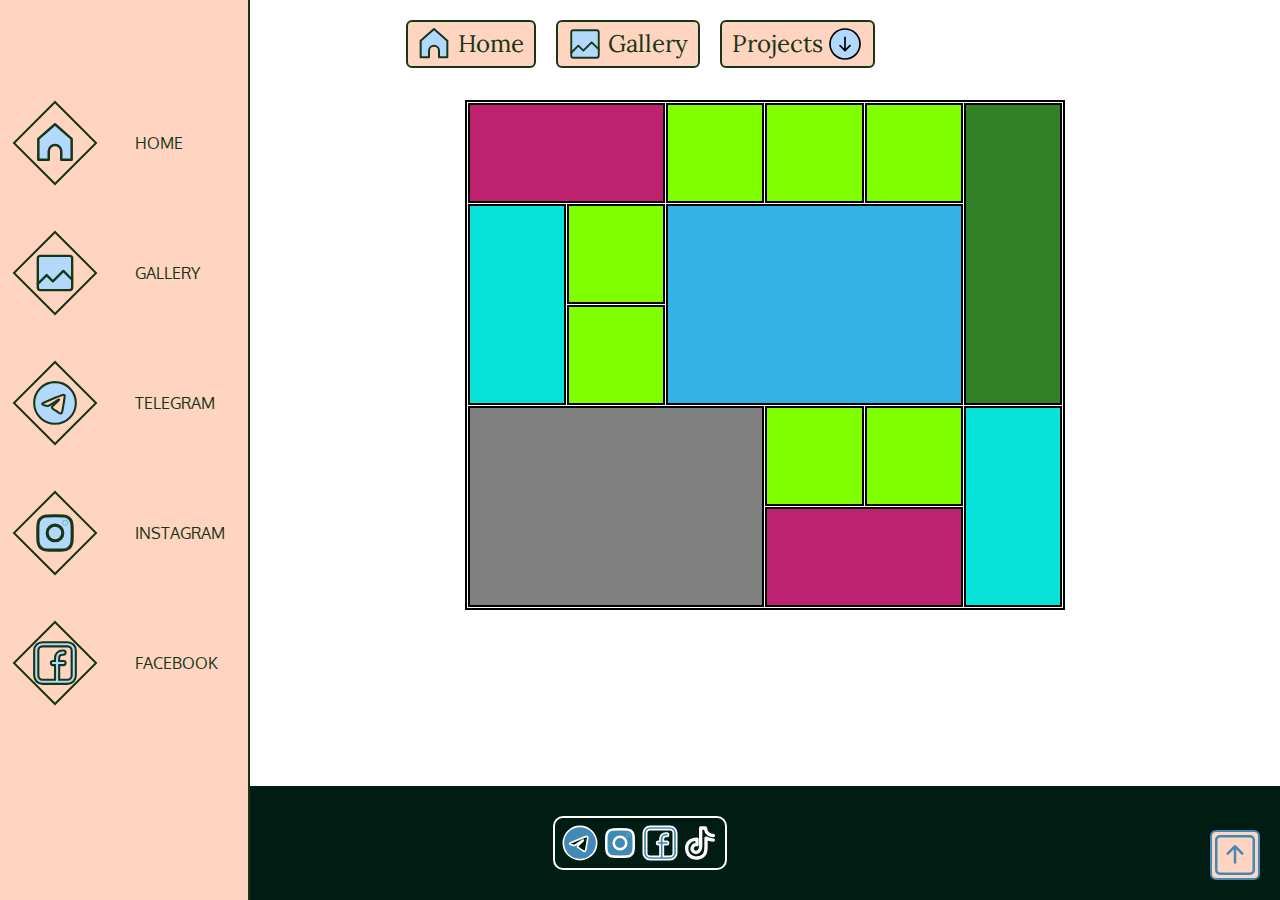
<file: pages/table.html>
<!DOCTYPE html>
<html lang="en">
<head>
    <meta charset="UTF-8">
    <title>Table</title>
    <link rel="stylesheet" href="../css/styles.css">
</head>
<body>
<div class="sidebar">
    <ul class="sidebar-list">
        <li>
            <a class="sidebar-link" href="#">
                <span>
                    <svg>
                        <use href="/img/icons/sprite.svg#home"></use>
                    </svg>
                </span>
                home
            </a>
        </li>
        <li>
            <a class="sidebar-link" href="#">
                <span>
                    <svg>
                        <use href="/img/icons/sprite.svg#gallery"></use>
                    </svg>
                </span>
                gallery
            </a>
        </li>
        <li>
            <a class="sidebar-link" href="#">
                <span>
                    <svg>
                        <use href="/img/icons/sprite.svg#telegram"></use>
                    </svg>
                </span>
                telegram
            </a>
        </li>
        <li>
            <a class="sidebar-link" href="#">
                <span>
                    <svg>
                        <use href="/img/icons/sprite.svg#instagram"></use>
                    </svg>
                </span>
                instagram
            </a>
        </li>
        <li>
            <a class="sidebar-link" href="#">
                <span>
                    <svg>
                        <use href="/img/icons/sprite.svg#facebook"></use>
                    </svg>
                </span>
                facebook
            </a>
        </li>
    </ul>
</div>
<div class="wrapper">
    <header class="header" id="header">
        <div class="container">
            <ul class="header-menu">
                <li class="header-element home">
                    <a class="header-link animation-border" href="../index.html">
                        <svg class="header-icon">
                            <use href="../img/icons/sprite.svg#home"></use>
                        </svg>
                        home
                    </a>
                </li>
                <li class="header-element gallery">
                    <a class="header-link animation-border" href="../pages/gallery.html">
                        <svg class="header-icon">
                            <use href="../img/icons/sprite.svg#gallery"></use>
                        </svg>
                        gallery
                    </a>
                </li>
                <li class="header-element arrow-down">
                    <a class="header-link animation-border" href="#">
                        <svg class="header-icon">
                            <use href="../img/icons/sprite.svg#arrow-down"></use>
                        </svg>
                        projects
                    </a>
                    <ul class="second-menu">
                        <li>
                            <a class="header-link" href="../pages/table.html">table</a>
                        </li>
                        <li>
                            <a class="header-link" href="../pages/inline-block.html">inline-block</a>
                        </li>
                        <li>
                            <a class="header-link" href="../pages/float.html">float</a>
                        </li>
                        <li class="header-element">
                            <a class="header-link" href="#">
                                <svg class="header-icon">
                                    <use href="../img/icons/sprite.svg#arrow-left"></use>
                                </svg>
                                layouts
                            </a>
                            <ul class="third-menu">
                                <li>
                                    <a class="header-link" href="../pages/flex.html">flex</a>
                                </li>
                            </ul>
                        </li>
                    </ul>
                </li>
            </ul>
        </div>
    </header>
    <main>
        <div class="container">
            <table>
                <tbody>
                <tr>
                    <td colspan="2" class="bg-pink"></td>
                    <td class="bg-green"></td>
                    <td class="bg-green"></td>
                    <td class="bg-green"></td>
                    <td rowspan="3" class="bg-deep-green"></td>
                </tr>
                <tr>
                    <td rowspan="2" class="bg-turquoise"></td>
                    <td class="bg-green"></td>
                    <td colspan="3" rowspan="2" class="bg-blue"></td>
                </tr>
                <tr>
                    <td class="bg-green"></td>
                </tr>
                <tr>
                    <td rowspan="2" colspan="3" class="bg-gray"></td>
                    <td class="bg-green"></td>
                    <td class="bg-green"></td>
                    <td rowspan="2" class="bg-turquoise"></td>
                </tr>
                <tr>
                    <td colspan="2" class="bg-pink"></td>
                </tr>
                </tbody>
            </table>
        </div>
        <a class="pointer" href="#header">
            <svg class="up">
                <use href="../img/icons/sprite.svg#pointer"></use>
            </svg>
        </a>
    </main>
    <footer class="footer">
        <ul class="media">
            <li>
                <a href="#">
                    <svg class="icon">
                        <use href="../img/icons/sprite.svg#telegram"></use>
                    </svg>
                </a>
            </li>
            <li>
                <a href="#">
                    <svg class="icon">
                        <use href="../img/icons/sprite.svg#instagram"></use>
                    </svg>
                </a>
            </li>
            <li>
                <a href="#">
                    <svg class="icon">
                        <use href="../img/icons/sprite.svg#facebook"></use>
                    </svg>
                </a>
            </li>
            <li>
                <a href="#">
                    <svg class="icon">
                        <use href="../img/icons/sprite.svg#tik-tok"></use>
                    </svg>
                </a>
            </li>
        </ul>
    </footer>
</div>
</body>
</html>
</file>
<file: css/styles.css>
@import url(reset.css);

@font-face {
    font-family: 'Lora';
    src: url('../fonts/Lora-Regular.woff2') format('woff2');
    font-weight: 400;
    font-style: normal;
    font-display: swap;
}

@font-face {
    font-family: 'Oxygen';
    src: url('../fonts/Oxygen-Regular.woff2') format('woff2');
    font-weight: 400;
    font-style: normal;
    font-display: swap;
}

@font-face {
    font-family: 'Quicksand';
    src: url('../fonts/Quicksand-Regular.woff2') format('woff2');
    font-weight: 400;
    font-style: normal;
    font-display: swap;
}

html, body {
    scroll-behavior: smooth;
}

body {
    font-family: 'Oxygen';
    position: relative;
}

.sidebar {
    width: 110px;
    background: rgb(255, 212, 192);
    position: fixed;
    top: 0;
    bottom: 0;
    left: 0;
    border-right: 2px solid #163716;
    z-index: 5;
    transition: all 0.6s cubic-bezier(0.33, 1, 0.68, 1);
    overflow: hidden;
}

.sidebar:hover {
    width: 250px;
}

.wrapper {
    min-height: 100vh;
    display: flex;
    flex-direction: column;
    padding-left: 110px;
    transition: all 0.6s cubic-bezier(0.33, 1, 0.68, 1);
}

.sidebar:hover + .wrapper {
    padding-left: 250px;
}

.sidebar-list {
    padding: 88px 0;
    display: flex;
    flex-direction: column;
    justify-content: center;
    gap: 20px;
}

.sidebar-link {
    display: flex;
    text-decoration: none;
    color: #163716;
    line-height: 10px;
    padding: 25px;
    align-items: center;
    gap: 50px;
    text-transform: uppercase;
}

.sidebar-link span {
    display: inline-block;
    border: 2px solid #163716;
    transform: rotate(45deg);
    padding: 3px;
    overflow: hidden;
    flex-shrink: 0;
}

.sidebar-link svg {
    width: 50px;
    height: 50px;
    fill: #b2d8fc;
    stroke: #163716;
    transform: rotate(-45deg);
    transition: fill .2s cubic-bezier(0.33, 1, 0.68, 1);
}

.sidebar-link:hover {
    background: rgba(25,55,25,.5);
}

.sidebar-link:hover svg {
    transform: scale(1.3) rotate(-45deg);
    fill: #f8c5da;
}

/* *MAIN */

main {
    padding: 100px 0 120px;
    flex-grow: 1;
}

.container {
    max-width: 1200px;
    margin: 0 auto;
}

/* *GALLERY */

.heading {
    text-transform: capitalize;
    font-size: 2.5rem;
    text-align: center;
    margin-bottom: 20px;
    background: rgba(1, 29, 19, 0.8);
    color: rgba(0, 0, 0, 0.7);
    padding: 10px;
    border-radius: 6px;
}

.gallery {
    display: flex;
    flex-wrap: wrap;
    justify-content: center;
    align-content: center;
    gap: 20px;
}

.gallery > div {
    flex: 0 0 47%;
    min-height: 400px;
    position: relative;
}

.card > img {
    width: 100%;
    height: 400px;
    object-fit: cover;
}

.card > div {
    padding: 20px;
    position: absolute;
    top: 50%;
    left: 0;
    right: 0;
    margin-top: -100px;
    height: 200px;
    background: rgb(255, 255, 255, 0.5);
    overflow: auto;
    opacity: 0;
}

.card:hover > div {
    opacity: 1;
}

.menu {
    position: fixed;
    top: 50%;
    right: 0;
    margin-top: -150px;
    width: 140px;
    background: rgb(1, 29, 19);
    color: white;
    padding: 15px;
    display: flex;
    flex-direction: column;
    justify-content: center;
    align-items: center;
    gap: 10px;
    border-radius: 6px;
    overflow: hidden;
    transition: all 0.6s cubic-bezier(0.33, 1, 0.68, 1);
    text-align: center;

}

.menu:hover {
    width: 180px;
}

.btn {
    display: block;
    text-decoration: none;
    color: inherit;
    border: 1px solid #81A36B;
    border-radius: 6px;
    padding: 20px;
    transition: all .5s ease-in;
}

.btn:hover {
    background-color: white;
    color: rgba(0, 0, 0, 0.7);
}

.pointer {
    display: block;
    text-decoration: none;
    font-size: 1.8rem;
    padding: 15px;
    text-align: center;
    position: fixed;
    bottom: 20px;
    right: 20px;
    width: 50px;
    height: 50px;
    background: rgb(255, 212, 192);
    border-radius: 6px;
    border: 2px solid #418ab6;
    z-index: 5;
    transition: all .3s linear, color .2s cubic-bezier(0.33, 1, 0.68, 1);
}

.pointer:hover {
    background: white;
    color: #165d85;
    transform: scale(1.1);
}

.pointer:active {
    transform: scale(0.8);
}

.up {
    position: absolute;
    top: 50%;
    left: 50%;
    width: 40px;
    height: 40px;
    margin-top: -20px;
    margin-left: -20px;
    fill: #418ab6;
}

.pointer:hover .up {
    fill: #165d85;
    transition: fill .5s cubic-bezier(0.33, 1, 0.68, 1);
}


/* *TABLE */

table, td, th {
    border-collapse: separate;
    border: 2px solid black;
    border-spacing: 1px;
    width: 100px;
    height: 100px;
}

table {
    width: 600px;
    height: 500px;
    text-align: center;
    margin: 0 auto;
}

.bg-pink {
    background: #be216f;
}

.bg-green {
    background: chartreuse;
}

.bg-turquoise {
    background: #08e3da;
}

.bg-blue {
    background: #33b2e3;
}

.bg-gray {
    background: #808080;
}

.bg-deep-green {
    background: #318025;
}

/* *INLINE BLOCK */

.fz-0 {
    font-size: 0;
}

.d-inline-block {
    display: inline-block;
}

.fz-16 {
    font-size: 16px;
}

.outline {
    outline: 2px solid red;
}

.width-400 {
    width: 400px;
}

.height-400 {
    height: 400px;
}

.width-800 {
    width: 800px;
}

.height-200 {
    height: 200px;
}

.height-133 {
    height: 133.3px;
}

.height-100 {
    height: 100px;
}

/* *FLOAT */

.float-left {
    float: left;
}

/* *FLEX */

.d-flex {
    display: flex;
}

/* *HEADER */

.header {
    padding: 20px 0;
    position: absolute;
    top: 0;
    left: 0;
    right: 0;
    z-index: 4;
}

.header-menu {
    display: flex;
    justify-content: center;
    gap: 20px;
}

.header-element {
    position: relative;
    font-family: 'Lora';
}

.header-element a:hover {
    background: white;
    color: #165d85;
}

.header-element a {
    text-decoration: none;
    color: #163716;
    text-transform: capitalize;
    border-radius: 6px;
    border: 2px solid #163716;
    background: rgb(255, 212, 192);
    display: block;
    white-space: nowrap;
    font-size: 1.5rem;
    padding: 10px;
    text-align: center;
    transition: color .5s cubic-bezier(0.33, 1, 0.68, 1);
}

.header-element > a {
    padding: 10px 10px 10px 50px;
}

a.header-link {
    position: relative;
}

.header-element:nth-child(3) > a {
    padding: 10px 50px 10px 10px;
}

.header-icon {
    position: absolute;
    top: 50%;
    left: 5%;
    width: 40px;
    height: 40px;
    margin-top: -20px;
    fill: #b2d8fc;
    stroke: #163716;
    transition: fill .5s cubic-bezier(0.33, 1, 0.68, 1);
}

.header-element:last-child .header-icon {
    top: 50%;
    right: 5%;
    left: auto;
}

.header-element:last-child > ul .header-icon {
    top: 50%;
    left: 5%;
}

.second-menu {
    position: absolute;
    top: 100%;
    left: 0;
    z-index: 5;
    padding-top: 5px;
    font-family: 'Oxygen';
    opacity: 0;
    visibility: hidden;
    transition: opacity 0.6s cubic-bezier(0.32, 0, 0.67, 0);

}

.header-element:hover > .second-menu {
    opacity: 1;
    visibility: visible;
}

.second-menu > li {
    padding-bottom: 5px;
}

.second-menu > li > a {
    background: rgb(230, 224, 255);
    color: #163716;
}

.second-menu a:hover {
    background: white;
    color: #165d85;
    transition: color .5s cubic-bezier(0.33, 1, 0.68, 1);
}

.second-menu > li {
    position: relative;
}

.third-menu {
    position: absolute;
    top: 0;
    right: 100%;
    padding-right: 5px;
    font-family: 'Quicksand';
    width: 100%;
    opacity: 0;
    visibility: hidden;
    transition: opacity 0.6s cubic-bezier(0.32, 0, 0.67, 0);
}


.third-menu > li > a {
    background: rgb(255, 221, 221);
}

.second-menu > li:hover > ul {
    opacity: 1;
    visibility: visible;
}

.third-menu a:hover {
    background: white;
    color: #165d85;
    transition: color .5s cubic-bezier(0.33, 1, 0.68, 1);
}

.header-link:hover .header-icon {
    fill: #418ab6;
}

.animation-border {
    transition: border-color .5s cubic-bezier(0.25, 1, 0.5, 1);
}

.animation-border:hover {
    border-color: #165d85;
}

/*.animation-border::before,
.animation-border::after {
    content: '';
    position: absolute;
    top: 50%;
    left: 0;
    width: 2px;
    height: 0;
    background: #163716;
    transition: all .3s cubic-bezier(0.33, 1, 0.68, 1);
}

.animation-border::after {
    left: auto;
    right: 0;
}

.animation-border:hover::before,
.animation-border:hover::after {
    height: 100%;
    top: 0;
}*/

/* *MOCKUP */

/* *HEADER */

.mockup-header {
    background: linear-gradient(rgba(0, 0, 0, 0.5), rgba(0, 0, 0, 0.5)), url("../img/banner.jpeg") no-repeat center/cover;
    color: white;
    min-height: 100vh;
    padding: 100px 0;
    display: flex;
    flex-direction: column;
    justify-content: center;
}

.header-menu-block {
    padding: 100px 0;
    position: relative;
    width: 100%;
    display: flex;
    flex-direction: column;
    justify-content: center;
}

.header-list > li > a {
    text-decoration: none;
    text-transform: uppercase;
    display: block;
    color: white;
    font-family: 'Oxygen';
    font-size: 12px;
    line-height: 20px;
    letter-spacing: 0.6px;
}

.banner-title-block {
    display: flex;
    flex-direction: column;
    justify-content: center;
    align-items: center;
    font-family: Oxygen;
}

.header-title {
    font-family: Lora;
    font-size: 50px;
    line-height: 51px;
    letter-spacing: 2px;
}

.header-desc {
    color: rgba(255, 255, 255, 0.63);
    font-size: 17px;
    line-height: 20px;
    margin-top: 20px;
}

.banner-button {
    text-decoration: none;
    text-transform: capitalize;
    border-radius: 3px;
    background: rgb(221, 120, 63);
    display: block;
    padding: 12px 31px;
    margin-top: 31px;
    font-size: 13px;
    line-height: 20px;
    color: white;
}

/* NAVIGATION MENU */

.mockup-navigation {
    background: #fff;
    text-align: center;
    font-family: 'Lora';
    font-size: 14px;
    line-height: 20px;
}

.mockup-container {
    width: 964px;
    margin: 0 auto;
    padding: 0 12px;
}

.navigation {
    display: flex;
    justify-content: center;
    align-items: center;
    gap: 20px;
    padding: 10px 0;
}

.navigation > li {
    width: 140px;
}

.navigation > li > a {
    text-decoration: none;
    color: rgb(118, 128, 136);
    text-transform: capitalize;
    padding: 15px 0;
    display: block;
}

/* *FEATURED POSTS */

.featured-posts {
    background: #F7F7F7;
    font-family: 'Oxygen';
    padding: 60px 0 0;
}

.posts-container {
    max-width: 964px;
}

.posts-title {
    font-family: 'Oxygen';
    font-size: 20px;
    line-height: 27px;
    letter-spacing: 2px;
    color: #2E2E2E;
    text-align: center;
    text-transform: capitalize;
    padding-bottom: 15px;
    margin-bottom: 30px;
    position: relative;
}

.posts-title::before {
    content: '';
    position: absolute;
    bottom: 0;
    left: 50%;
    margin-left: -95px;
    width: 190px;
    height: 1px;
    background: #DEDEDE;
}

.posts-cards {
    display: flex;
    flex-wrap: wrap;
    row-gap: 24px;
    margin: 0 -12px;
}

.posts-card-container {
    min-height: 280px;
    padding: 0 12px;
    flex: 0 0 50%;
    position: relative;
}

.post-button {
    text-decoration: none;
    text-transform: uppercase;
    border-radius: 2px;
    background: rgb(221, 120, 63);
    display: block;
    padding: 7px 9px;
    font-size: 12px;
    line-height: 13px;
    color: white;
    position: absolute;
    top: 26px;
    left: 29px;
    z-index: 10;
}

.posts-card {
    position: relative;
    z-index: 5;
    color: rgba(255, 255, 255, 0.70);
    padding: 20px 20px 15px;
    display: flex;
    flex-direction: column;
    justify-content: flex-end;
    height: 100%;
}

.posts-card::after {
    content: '';
    position: absolute;
    top: 0;
    left: 0;
    width: 100%;
    height: 100%;
    background: rgba(0, 0, 0, 0.3);
}

.posts-card-img {
    position: absolute;
    top: 0;
    left: 0;
    width: 100%;
    height: 100%;
    object-fit: cover;
    z-index: -1;
    border-radius: 3px;
}

.highlighting {
    position: relative;
    z-index: 5;
}

.card-title {
    color: white;
    font-size: 27px;
    line-height: 30px;
    margin-bottom: 6px;
}

.posts-card-desc {
    font-size: 14px;
    line-height: 25px;
    margin-bottom: 12px;
}

.who-is-author {
    display: flex;
    justify-content: space-between;
    align-items: center;
    padding: 5px 0;
    font-size: 12px;
    line-height: 35px;
}

.featured-author-name {
    display: flex;
    align-items: center;
    gap: 10px;
}

.author-avatar {
    width: 26px;
    height: 26px;
    border-radius: 50%;
}


/* *MOST RECENT */

.most-recent {
    background: #F7F7F7;
    font-family: 'Oxygen';
    padding: 60px 0 60px;
}

.recent-post-box {
    display: flex;
    flex-wrap: wrap;
    justify-content: center;
    row-gap: 24px;
    margin: 0 -12px;
}

.recent-post {
    min-width: 320px;
    min-height: 290px;
    padding: 0 12px;
    flex: 0 0 33.3%;
    display: flex;
    flex-direction: column;
    justify-content: flex-end;
}

.recent-img {
    width: 100%;
    height: 100%;
    object-fit: cover;
}


.recent-post-card {
    background: white;
    padding: 0 12px;
    min-height: 93px;
}

.post-subtitle {
    font-family: 'Lora';
    font-size: 16px;
    line-height: 21px;
    color: #101315;
    margin-top: 14px;
}

.post-desc {
    font-size: 13px;
    line-height: 19px;
    color: #7A7A7A;
    margin: 6px 0 12px;
}

.recent-author-box {
    margin-top: 1px;
    background: #FCFCFC;
    color: #999999;
    padding: 7px 13px;
}

/* *STAY IN TOUCH */

.stay-in-touch {
    text-align: center;
    position: relative;
}

.footer-box {
    background: linear-gradient(rgba(77, 86, 93, 0.5), rgba(77, 86, 93, 0.5)), url("../img/banner-2.jpeg") no-repeat center/cover;
    height: 380px;
    padding: 120px 0;
}

.footer-title {
    font-size: 25px;
    line-height: 30px;
    color: #efefef;
}

/* *FOOTER MENU */

.footer-menu-block {
    background: rgba(35, 47, 56, 0.60);
    position: absolute;
    bottom: 0;
    left: 0;
    right: 0;
}

.footer-menu {
    padding: 30px 0;
    display: flex;
    justify-content: space-between;
    align-items: center;
}

.footer-list {
    display: flex;
    justify-content: center;
    align-items: center;
    gap: 20px;
}

.footer-list > li > a {
    text-decoration: none;
    text-transform: uppercase;
    display: block;
    color: rgba(255, 255, 255, 0.60);
    font-family: 'Oxygen';
    font-size: 11px;
    line-height: 26px;
    letter-spacing: 1px;
}

.footer {
    position: absolute;
    bottom: 0;
    left: 0;
    right: 0;
    padding: 30px 0;
    background: rgb(1, 29, 19);
    text-align: center;
}

.media {
    display: inline-flex;
    justify-content: center;
    align-items: center;
    padding: 5px;
    border: 2px solid white;
    border-radius: 10px;
    transition: border-color .3s cubic-bezier(0.16, 1, 0.3, 1), transform .3s cubic-bezier(0.16, 1, 0.3, 1);
}

.media > li > a {
    text-decoration: none;
    text-transform: uppercase;
    display: block;
    color: rgba(255, 255, 255, 0.60);
    line-height: 10px;
    width: 40px;
    height: 40px;
}

.media:hover {
    border-color: blue;
    transform: scale(1.1);
}

.icon {
    width: 40px;
    height: 40px;
    fill: #418ab6;
    stroke: white;
    transition: fill .4s linear, stroke .4s linear;
}


.media > li > a:hover .icon {
    stroke: #163716;
    fill: #165d85;
}
</file>
